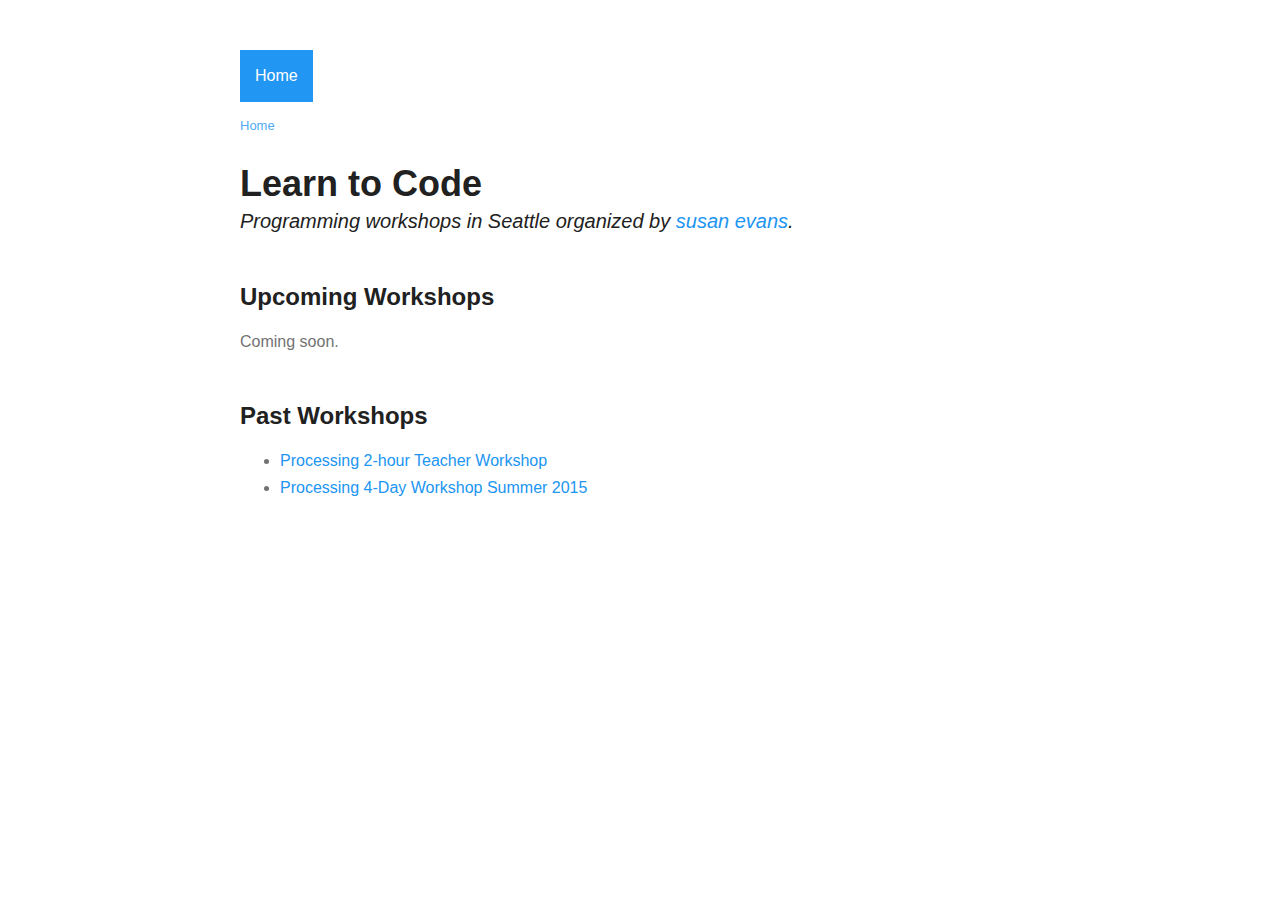
<file: index.html>
<html>
	<head>
		<title>Learn to Code</title>

		<link rel="stylesheet" type="text/css" href="styles.css">
	</head>
	<body>
		<ul class="nav">
			<li><a href="index.html">Home</a></li>
		</ul>
        
    <div class="clear"></div>
        
        <ul class="breadcrumbs">
            <li class="page home"><a class="this" href="../index.html">Home</a></li>
        </ul>

		<div class="clear"></div>
		<h1>Learn to Code</h1>
		<h3>Programming workshops in Seattle organized by <a href="http://susanrevans.com">susan evans</a>.</h3>

		<div class="section">
			<h2>Upcoming Workshops</h2>
			<p>Coming soon.</p>
		</div>

		<div class="section">
			<h2>Past Workshops</h2>
			<ul>
                <li><a href="summer-2016/k12-processing.html">Processing 2-hour Teacher Workshop </a></li>
				<li><a href="summer-2015/summer2015.html">Processing 4-Day Workshop Summer 2015 </a></li>
			</ul>
		</div>
	</body>
</html>
</file>
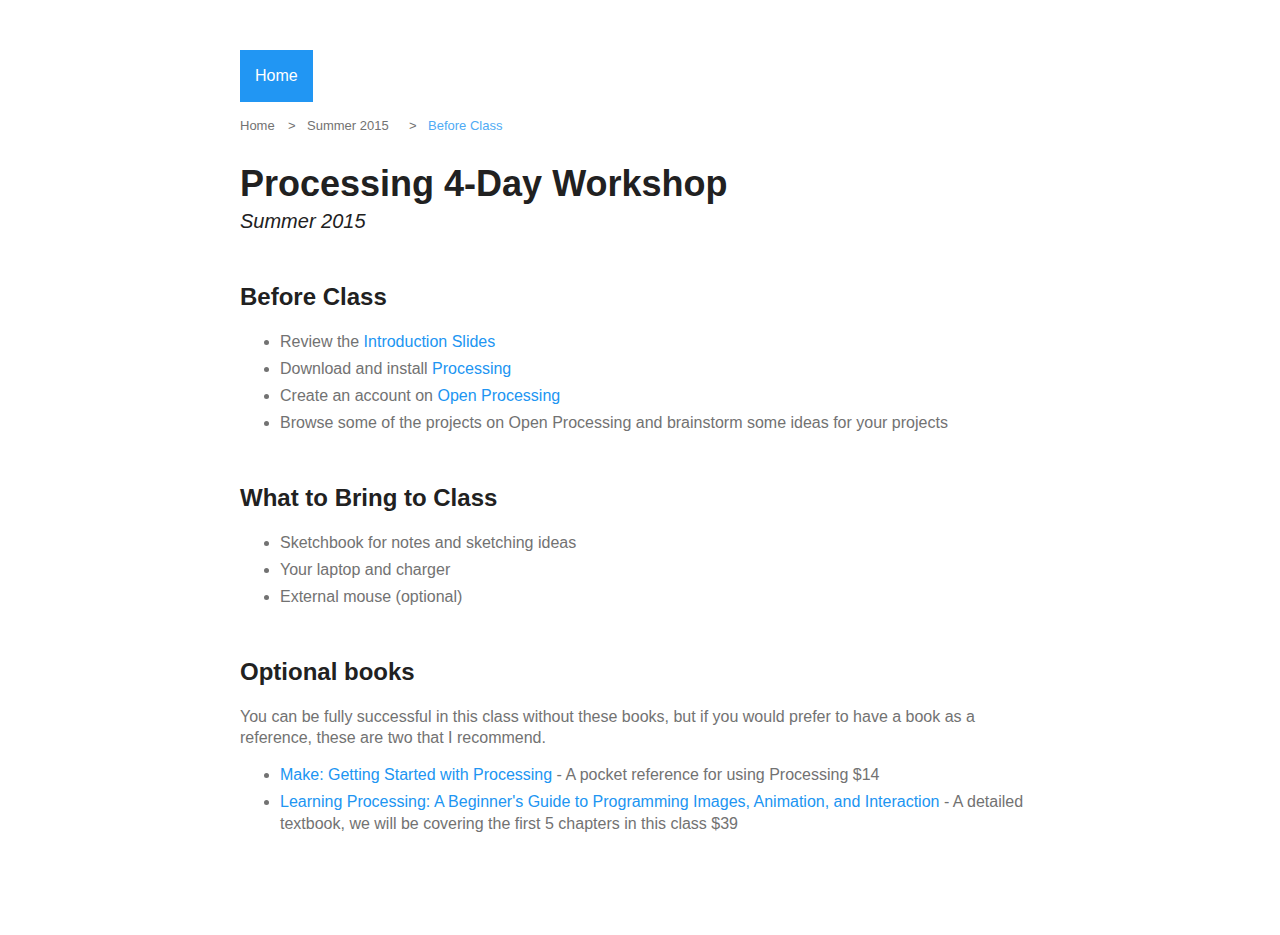
<file: summer-2015/beforeclass.html>
<html>
	<head>
		<title>Learn to Code</title>

		<link rel="stylesheet" type="text/css" href="../styles.css">
	</head>
	<body>
		<ul class="nav">
			<li><a href="../index.html">Home</a></li>
		</ul>
        
        <div class="clear"></div>
        
        <ul class="breadcrumbs">
            <li class="page home"><a href="../index.html">Home</a></li>
            <li class="sep">&#62;</li>
            <li class="page"><a href="summer2015.html">Summer 2015</a></li>
            <li class="sep">&#62;</li>
            <li class="page"><a class="this" href="beforeclass.html">Before Class</a> </li>
        </ul>

		<div class="clear"></div>
		
		<h1><a href="summer2015.html">Processing 4-Day Workshop</a></h1>
		<h3>Summer 2015</h3>

		<div class="section">
			<h2>Before Class</h2>
			<ul>
				<li>Review the <a href="https://docs.google.com/presentation/d/1oW4sUMCUXRWRPEg-k0ZcJhCabMeJEhKwEjIS-SlF8a0/edit?usp=sharing" target="_blank">Introduction Slides</a></li>
				<li>Download and install <a href="https://processing.org/download/?processing" target="_blank">Processing</a></li>
				<li>Create an account on <a href="http://www.openprocessing.org/" target="_blank">Open Processing</a></li>
				<li>Browse some of the projects on Open Processing and brainstorm some ideas for your projects</li>
			</ul>
		</div>

		<div class="section">
			<h2>What to Bring to Class</h2>
			<ul>
				<li>Sketchbook for notes and sketching ideas</li>
				<li>Your laptop and charger</li>
				<li>External mouse (optional)</li>
			</ul>
		</div>

		<div class="section">
			<h2>Optional books</h2>
			<p>You can be fully successful in this class without these books, but if you would prefer to have a book as a reference, these are two that I recommend.</p>
			<ul>
				<li><a href="http://www.amazon.com/gp/product/144937980X" target="_blank">Make: Getting Started with Processing</a> - A pocket reference for using Processing $14</li>
				<li><a href="http://www.amazon.com/gp/product/0123736021" target="_blank">Learning Processing: A Beginner's Guide to Programming Images, Animation, and Interaction</a> - A detailed textbook, we will be covering the first 5 chapters in this class $39</li>
			</ul>
		</div>
	</body>
</html>
</file>
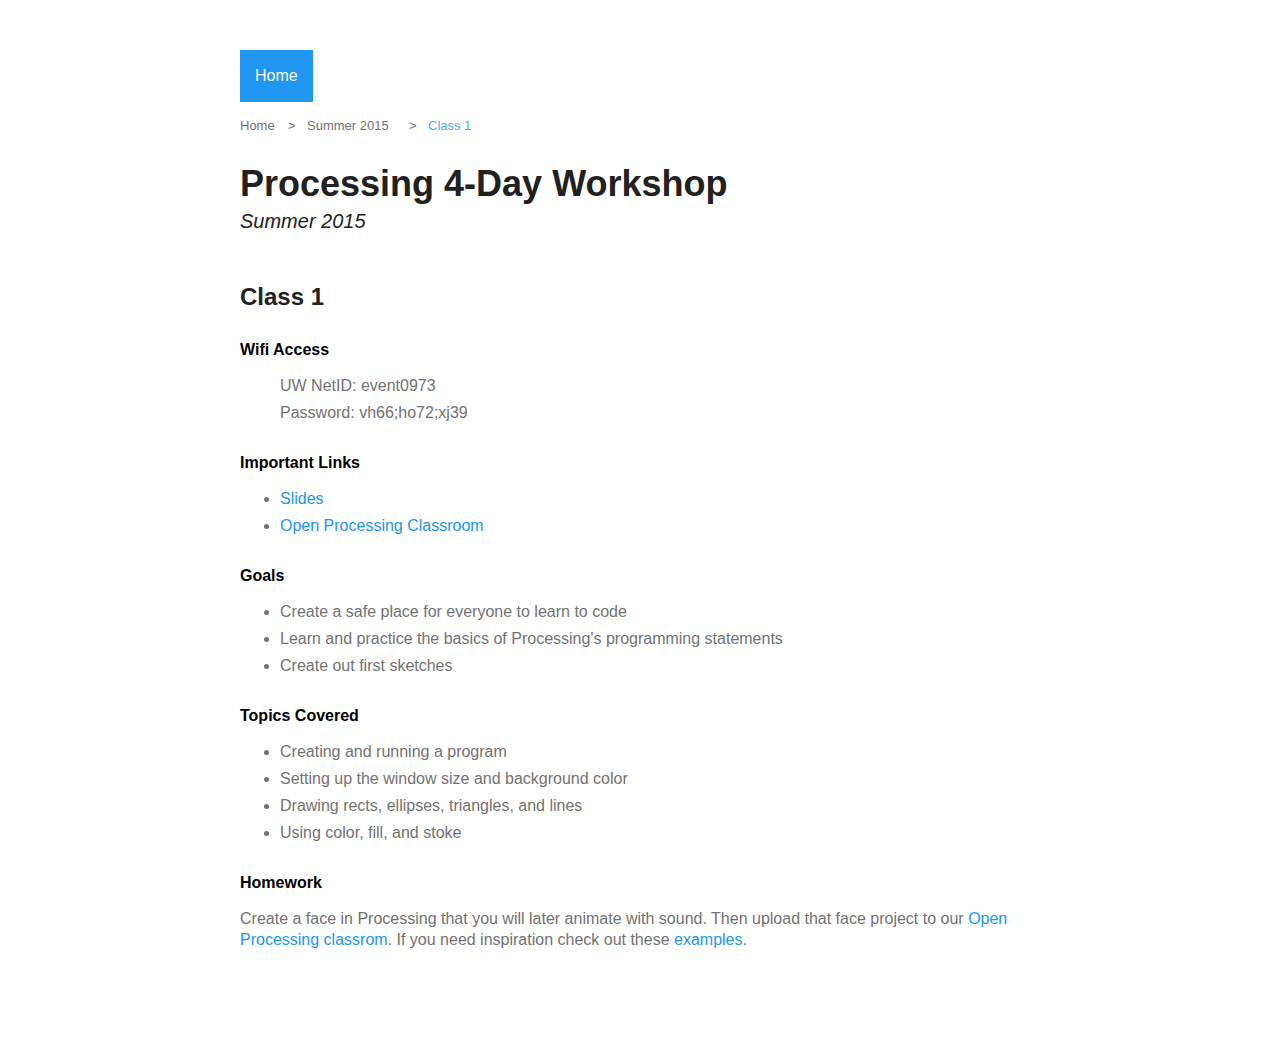
<file: summer-2015/class1.html>
<html>
	<head>
		<title>Learn to Code</title>

		<link rel="stylesheet" type="text/css" href="../styles.css">
	</head>
	<body>
		<ul class="nav">
			<li><a href="../index.html">Home</a></li>
		</ul>

        <div class="clear"></div>
        
        <ul class="breadcrumbs">
            <li class="page home"><a href="../index.html">Home</a></li>
            <li class="sep">&#62;</li>
            <li class="page"><a href="summer2015.html">Summer 2015</a></li>
            <li class="sep">&#62;</li>
            <li class="page"><a class="this" href="class1.html">Class 1</a> </li>
        </ul>
        
		<div class="clear"></div>
		
		<h1><a href="summer2015.html">Processing 4-Day Workshop</a></h1>
		<h3>Summer 2015</h3>
		
		<div class="section">
			<h2>Class 1</h2>
			<h4>Wifi Access</h4>
			<ul class="nobullets">
				<li>UW NetID: event0973</li>
				<li>Password: vh66;ho72;xj39</li>
			</ul>

						<h4>Important Links</h4>
				<ul><li><a href="https://docs.google.com/presentation/d/12YpJKqYTIrEOVFQ0EInJVLjVSx5O-nfmAI-TXUhmb_o/edit?usp=sharing" target="_blank">Slides</a></li>
				<li><a href="http://www.openprocessing.org/classroom/4920" target="_blank">Open Processing Classroom</a></li>
			</ul>

			<h4>Goals</h4>
			<ul>
				<li>Create a safe place for everyone to learn to code</li>
				<li>Learn and practice the basics of Processing's programming statements</li>
				<li>Create out first sketches</li>
			</ul>
			<h4>Topics Covered</h4>
			<ul>
				<li>Creating and running a program</li>
				<li>Setting up the window size and background color</li>
				<li>Drawing rects, ellipses, triangles, and lines</li>
				<li>Using color, fill, and stoke </li>
			</ul>

			<h4>Homework</h4>
			<p>Create a face in Processing that you will later animate with sound. Then upload that face project to our <a href="http://www.openprocessing.org/classroom/4920" target="_blank">Open Processing classrom</a>. If you need inspiration check out these <a href="http://25.media.tumblr.com/tumblr_m3f5n82G6Q1rv59v1o1_500.png" target="_blank">examples</a>.</p>
		</div>
	</body>
</html>
</file>
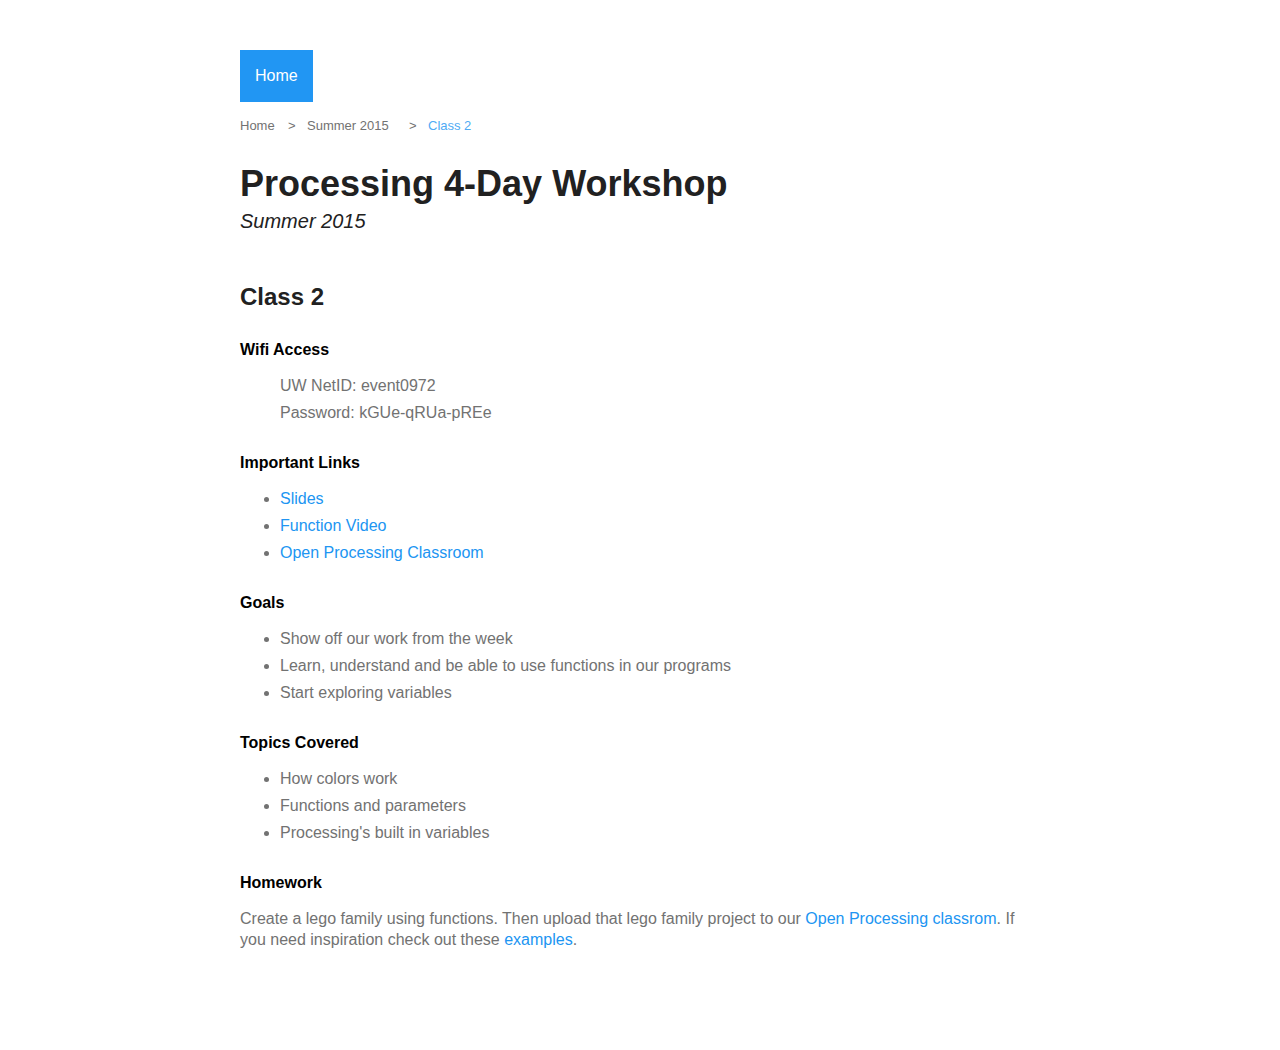
<file: summer-2015/class2.html>
<html>
	<head>
		<title>Learn to Code</title>

		<link rel="stylesheet" type="text/css" href="../styles.css">
	</head>
	<body>
		<ul class="nav">
			<li><a href="../index.html">Home</a></li>
		</ul>
        
        <div class="clear"></div>
        
        <ul class="breadcrumbs">
            <li class="page home"><a href="../index.html">Home</a></li>
            <li class="sep">&#62;</li>
            <li class="page"><a href="summer2015.html">Summer 2015</a></li>
            <li class="sep">&#62;</li>
            <li class="page"><a class="this" href="class2.html">Class 2</a> </li>
        </ul>

		<div class="clear"></div>
		
		<h1><a href="summer2015.html">Processing 4-Day Workshop</a></h1>
		<h3>Summer 2015</h3>
		
		<div class="section">
			<h2>Class 2</h2>
			<h4>Wifi Access</h4>
			<ul class="nobullets">
				<li>UW NetID: event0972</li>
				<li>Password: kGUe-qRUa-pREe</li>
			</ul>

						<h4>Important Links</h4>
				<ul><li><a href="https://docs.google.com/presentation/d/1PT23Q2rKbhX2Rz3sVX0RjU0OUHsC_rVu1RZBhwg0l4E/edit?usp=sharing" target="_blank">Slides</a></li>
				<li><a href="https://youtu.be/Vtip4xzb1U4" target="_blank">Function Video</a></li>
				<li><a href="http://www.openprocessing.org/classroom/4920" target="_blank">Open Processing Classroom</a></li>
			</ul>

			<h4>Goals</h4>
			<ul>
				<li>Show off our work from the week</li>
				<li>Learn, understand and be able to use functions in our programs</li>
				<li>Start exploring variables</li>
			</ul>
			<h4>Topics Covered</h4>
			<ul>
				<li>How colors work</li>
				<li>Functions and parameters</li>
				<li>Processing's built in variables</li>
			</ul>

			<h4>Homework</h4>
			<p>Create a lego family using functions. Then upload that lego family project to our <a href="http://www.openprocessing.org/classroom/4920" target="_blank">Open Processing classrom</a>. If you need inspiration check out these <a href="https://www.prote.in/en/feed/2012/03/imagine-by-lego" target="_blank">examples</a>.</p>
		</div>
	</body>
</html>
</file>
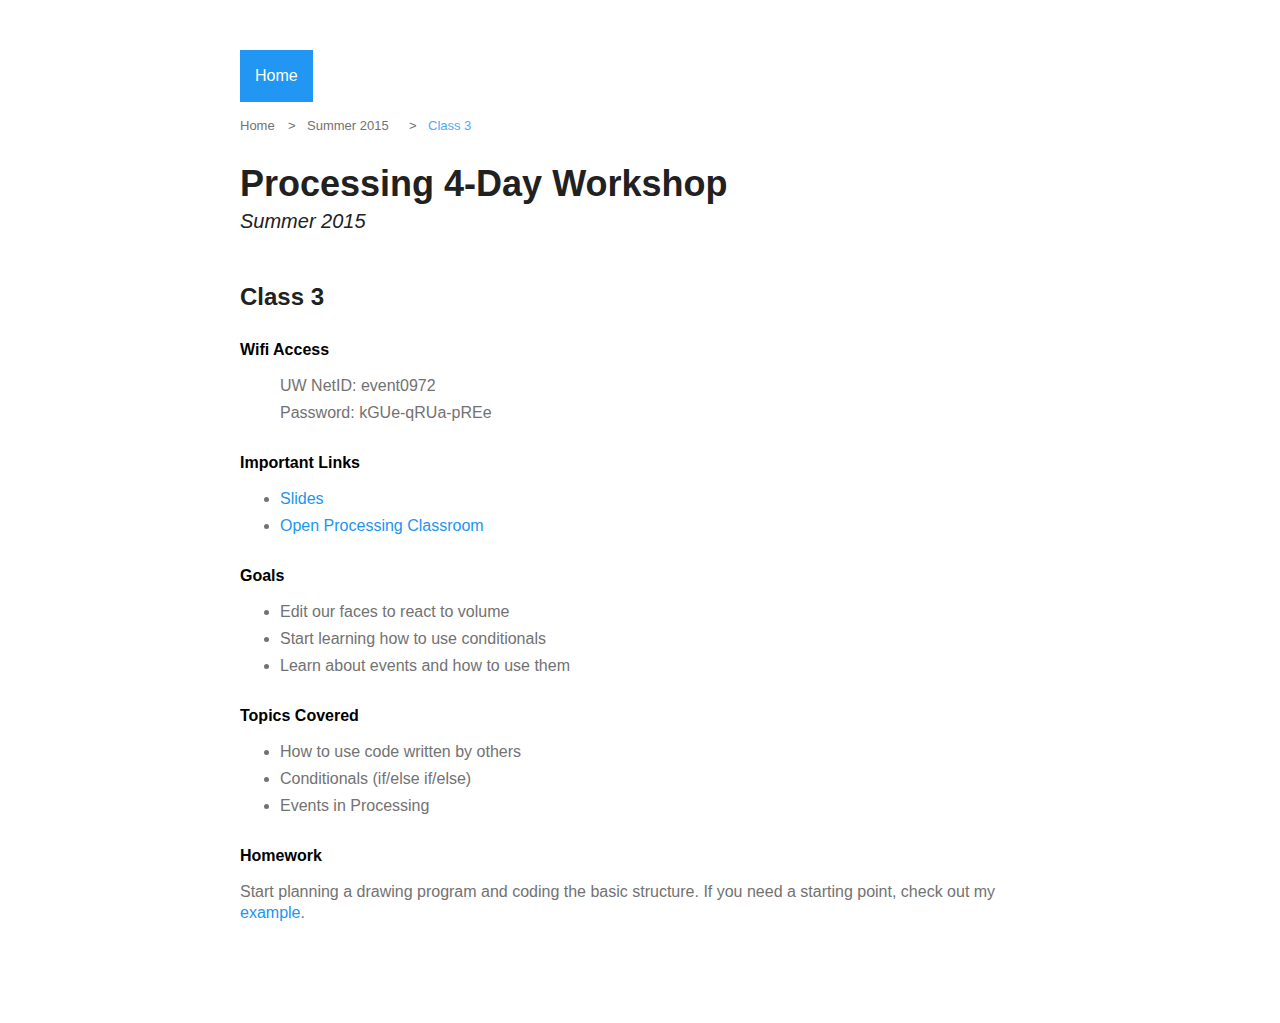
<file: summer-2015/class3.html>
<html>
	<head>
		<title>Learn to Code</title>

		<link rel="stylesheet" type="text/css" href="../styles.css">
	</head>
	<body>
		<ul class="nav">
			<li><a href="../index.html">Home</a></li>
		</ul>
        
        <div class="clear"></div>
        
        <ul class="breadcrumbs">
            <li class="page home"><a href="../index.html">Home</a></li>
            <li class="sep">&#62;</li>
            <li class="page"><a href="summer2015.html">Summer 2015</a></li>
            <li class="sep">&#62;</li>
            <li class="page"><a class="this" href="class3.html">Class 3</a> </li>
        </ul>

		<div class="clear"></div>
		
		<h1><a href="summer2015.html">Processing 4-Day Workshop</a></h1>
		<h3>Summer 2015</h3>
		
		<div class="section">
			<h2>Class 3</h2>
			<h4>Wifi Access</h4>
			<ul class="nobullets">
				<li>UW NetID: event0972</li>
				<li>Password: kGUe-qRUa-pREe</li>
			</ul>

						<h4>Important Links</h4>
				<ul><li><a href="https://docs.google.com/presentation/d/1HlQ47930HIjCvksC_u9AYL0AFyPLFlokJzE25pXhK-o/edit?usp=sharing">Slides</a></li>
				<li><a href="http://www.openprocessing.org/classroom/4920" target="_blank">Open Processing Classroom</a></li>
			</ul>

			<h4>Goals</h4>
			<ul>
				<li>Edit our faces to react to volume</li>
				<li>Start learning how to use conditionals</li>
				<li>Learn about events and how to use them</li>
			</ul>
			<h4>Topics Covered</h4>
			<ul>
				<li>How to use code written by others</li>
				<li>Conditionals (if/else if/else)</li>
				<li>Events in Processing</li>
			</ul>

			<h4>Homework</h4>
			<p>Start planning a drawing program and coding the basic structure. If you need a starting point, check out my <a href="http://www.openprocessing.org/sketch/206788" target="_blank">example</a>.</p>
		</div>
	</body>
</html>
</file>
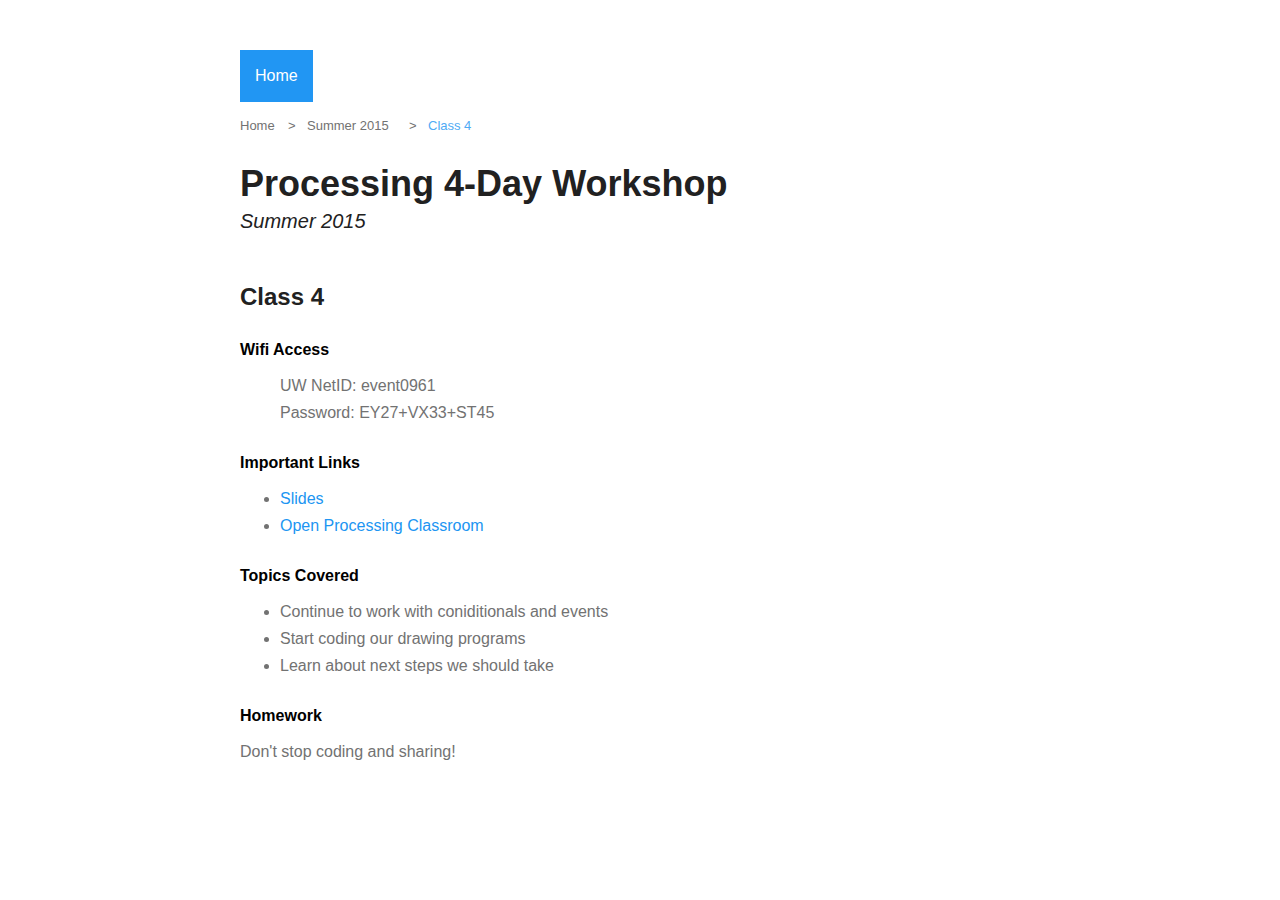
<file: summer-2015/class4.html>
<html>
	<head>
		<title>Learn to Code</title>

		<link rel="stylesheet" type="text/css" href="../styles.css">
	</head>
	<body>
		<ul class="nav">
			<li><a href="../index.html">Home</a></li>
		</ul>
        
        <div class="clear"></div>
        
        <ul class="breadcrumbs">
            <li class="page home"><a href="../index.html">Home</a></li>
            <li class="sep">&#62;</li>
            <li class="page"><a href="summer2015.html">Summer 2015</a></li>
            <li class="sep">&#62;</li>
            <li class="page"><a class="this" href="class4.html">Class 4</a> </li>
        </ul>

		<div class="clear"></div>
		
		<h1><a href="summer2015.html">Processing 4-Day Workshop</a></h1>
		<h3>Summer 2015</h3>
		
		<div class="section">
			<h2>Class 4</h2>
			<h4>Wifi Access</h4>
			<ul class="nobullets">
				<li>UW NetID: event0961 </li>
				<li>Password: EY27+VX33+ST45</li>
			</ul>

						<h4>Important Links</h4>
				<ul><li><a href="https://docs.google.com/presentation/d/1yarIWQ9cJmenPltbN1_nudhj9hAVl8M8B-fpA39ZuEc/edit?usp=sharing" target="_blank">Slides</a></li>
				<li><a href="http://www.openprocessing.org/classroom/4920" target="_blank">Open Processing Classroom</a></li>
			</ul>

			<h4>Topics Covered</h4>
			<ul>
				<li>Continue to work with coniditionals and events</li>
				<li>Start coding our drawing programs</li>
				<li>Learn about next steps we should take</li>
			</ul>

			<h4>Homework</h4>
			<p>Don't stop coding and sharing!</p>
		</div>
	</body>
</html>
</file>
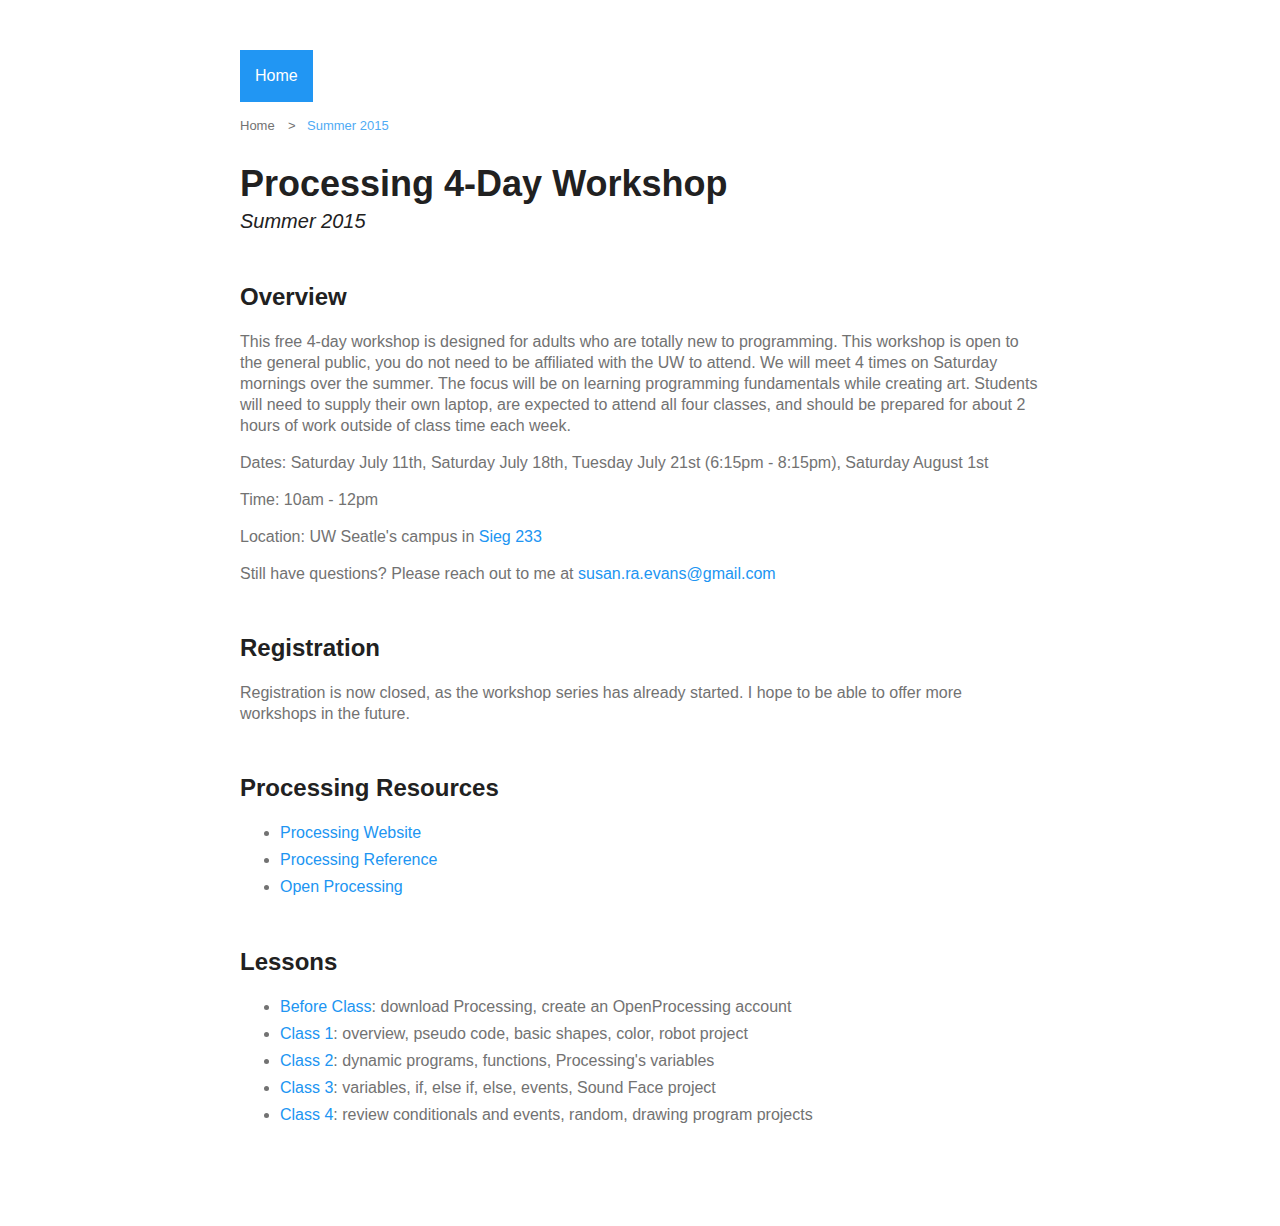
<file: summer-2015/summer2015.html>
<html>
	<head>
		<title>Learn to Code</title>

		<link rel="stylesheet" type="text/css" href="../styles.css">
	</head>
	<body>
		<ul class="nav">
			<li><a href="../index.html">Home</a></li>
		</ul>
        
        <div class="clear"></div>
        
        <ul class="breadcrumbs">
            <li class="page home"><a href="../index.html">Home</a></li>
            <li class="sep">&#62;</li>
            <li class="page"><a class="this" href="summer2015.html">Summer 2015</a></li>
        </ul>

		<div class="clear"></div>
		
		<h1><a href="summer-2015/summer2015.html">Processing 4-Day Workshop</a></h1>
		<h3>Summer 2015</h3>
		
		<div class="section">
			<h2>Overview</h2>
			<p>This free 4-day workshop is designed for adults who are totally new to programming. This workshop is open to the general public, you do not need to be affiliated with the UW to attend. We will meet 4 times on Saturday mornings over the summer. The focus will be on learning programming fundamentals while creating art. Students will need to supply their own laptop, are expected to attend all four classes, and should be prepared for about 2 hours of work outside of class time each week.</p>

			<p>Dates: Saturday July 11th, Saturday July 18th, Tuesday July 21st (6:15pm - 8:15pm), Saturday August 1st</p>
			<p>Time: 10am - 12pm</p>
			<p>Location: UW Seatle's campus in <a href="http://www.washington.edu/maps/#!/sig" target="_blank">Sieg 233</a></p>

			<p>Still have questions? Please reach out to me at <a href="mailto: susan.ra.evans@gmail.com">susan.ra.evans@gmail.com</a></p>
		</div>

		<div class="section">
			<h2>Registration</h2>
			<p>Registration is now closed, as the workshop series has already started. I hope to be able to offer more workshops in the future.</p>
			<!--<p>We will have space to accept 25 students into this workshop. Those interested should register early to guarantee their spot.
			<p><a href="https://docs.google.com/forms/d/1JvXqBORKayByWjxz9QIMn5gGbDcEeI316kVt4BixgZw/viewform?usp=send_form" target="_blank">Registration Form</a></p>-->
		</div>

		<div class="section">
			<h2>Processing Resources</h2>
			<ul>
				<li><a href="http://processing.org" target="_blank">Processing Website</a></li>
				<li><a href="https://processing.org/reference/" target="_blank">Processing Reference</a></li>
				<li><a href="http://www.openprocessing.org/" target="_blank">Open Processing</a></li>
			</ul>
		</div>

		<div class="section">
			<h2>Lessons</h2>
			<ul>
				<li><a href="beforeclass.html">Before Class</a>: download Processing, create an OpenProcessing account</li>
				<li><a href="class1.html">Class 1</a>: overview, pseudo code, basic shapes, color, robot project</li>
				<li><a href="class2.html">Class 2</a>: dynamic programs, functions, Processing's variables</li>
				<li><a href="class3.html">Class 3</a>: variables, if, else if, else, events, Sound Face project</li>
				<li><a href="class4.html">Class 4</a>: review conditionals and events, random, drawing program projects</li>
			</ul>
		</div>
	</body>
</html>
</file>
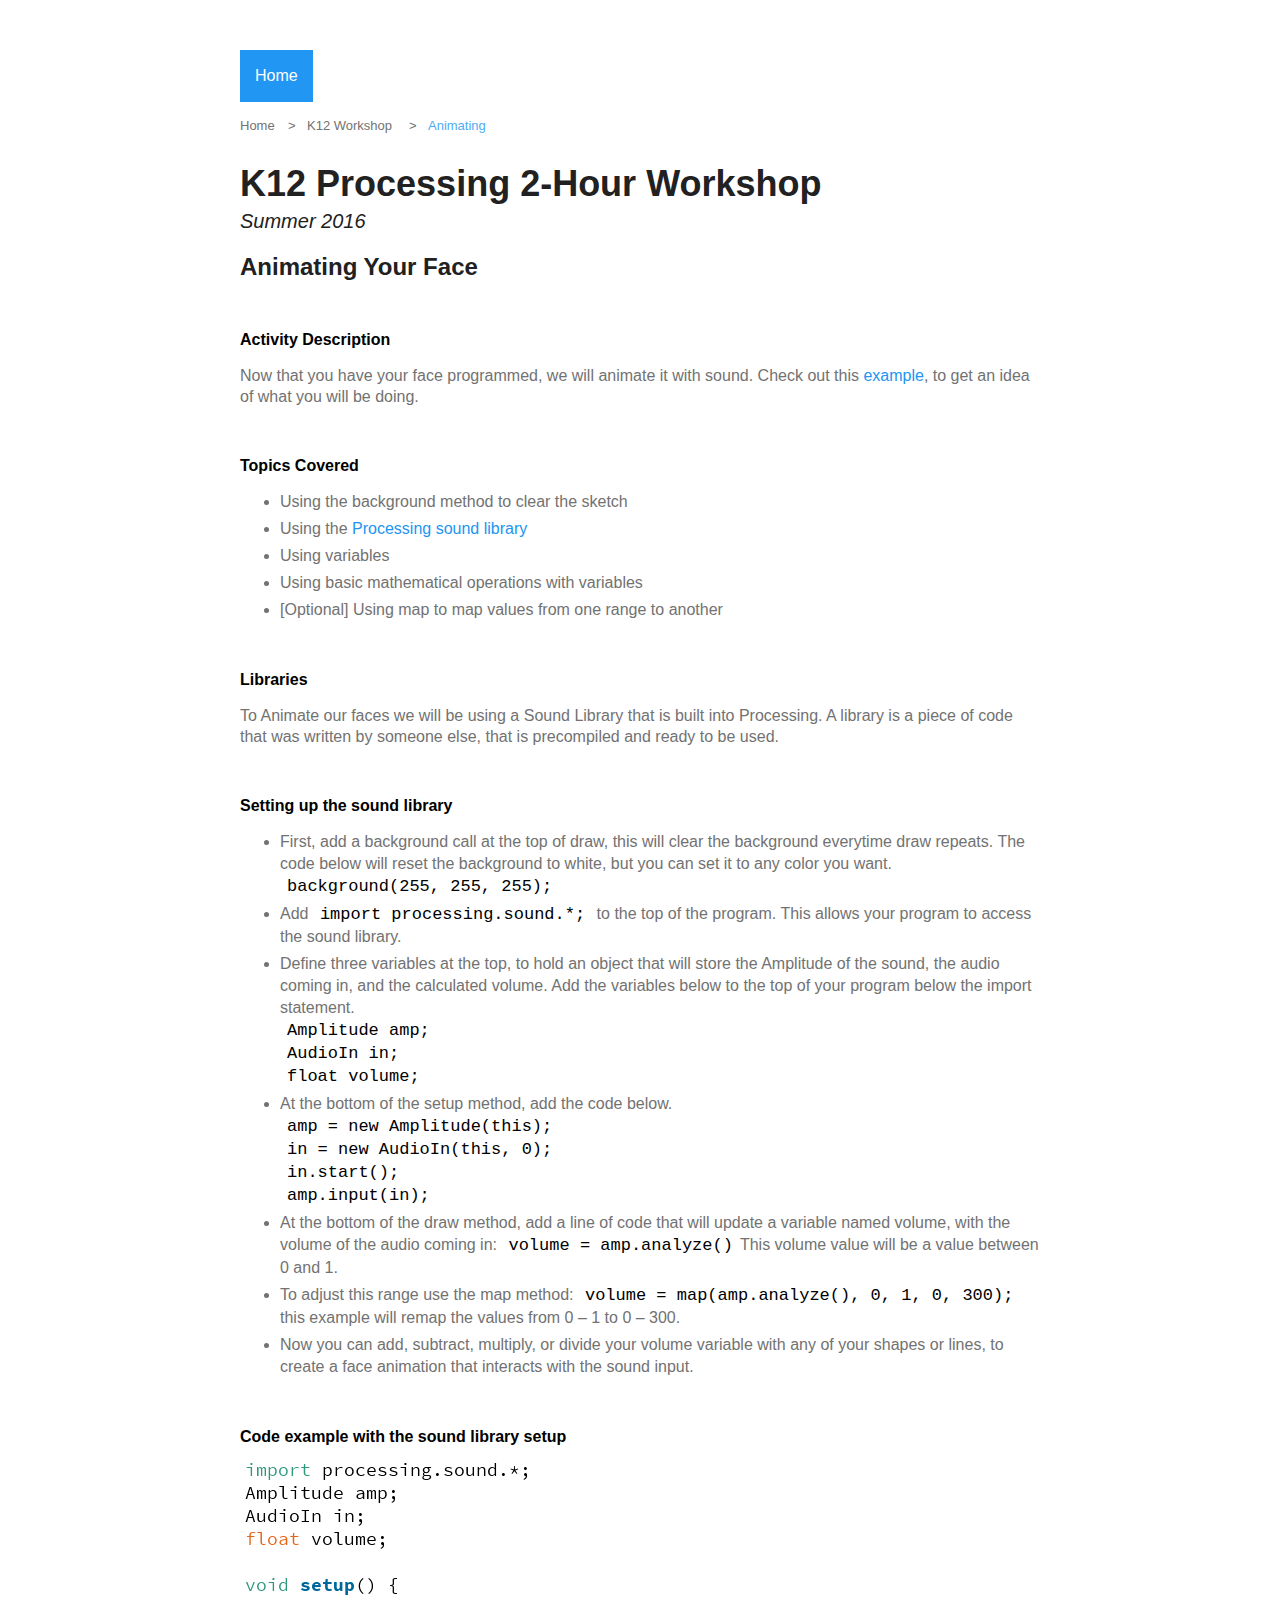
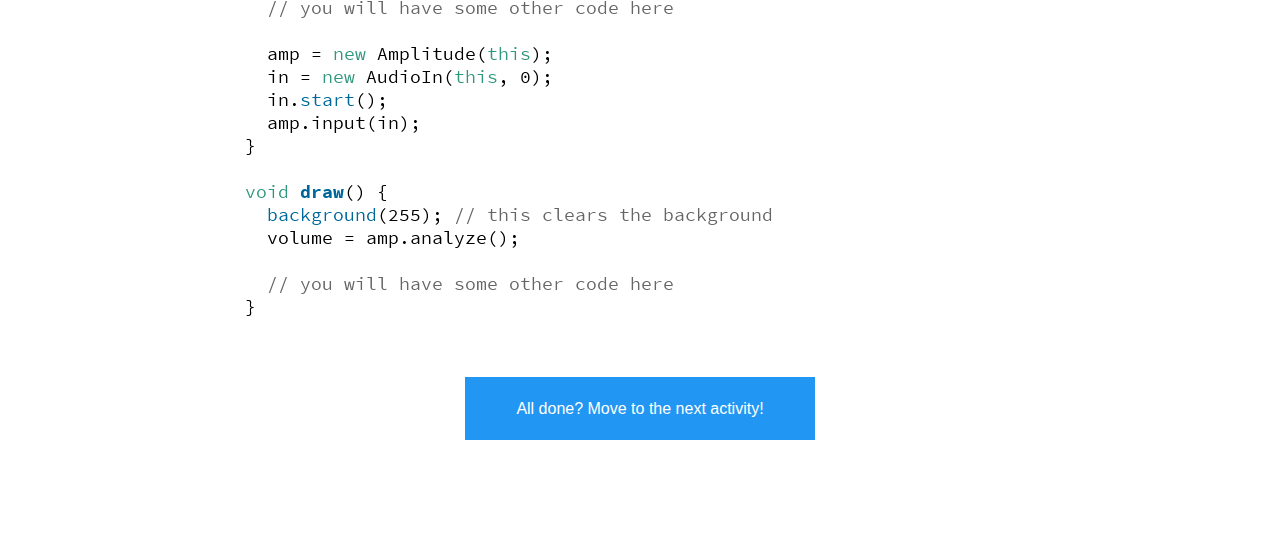
<file: summer-2016/animating.html>
<html>
	<head>
		<title>Learn to Code</title>

		<link rel="stylesheet" type="text/css" href="../styles.css">
	</head>
	<body>
		<ul class="nav">
			<li><a href="../index.html">Home</a></li>
		</ul>

        <div class="clear"></div>
        
        <ul class="breadcrumbs">
            <li class="page home"><a href="../index.html">Home</a></li>
            <li class="sep">&#62;</li>
            <li class="page"><a href="k12-processing.html">K12 Workshop</a></li>
            <li class="sep">&#62;</li>
            <li class="page"><a class="this" href="animating.html">Animating</a> </li>
        </ul>
        
		<div class="clear"></div>
		
		<h1><a href="summer2016.html">K12 Processing 2-Hour Workshop</a></h1>
		<h3>Summer 2016</h3>
		
        <h2>Animating Your Face</h2>
        
        <div class="section">
            <h4>Activity Description</h4>
            <p>Now that you have your face programmed, we will animate it with sound. Check out this <a href="https://vimeo.com/22245914">example</a>, to get an idea of what you will be doing.</p>
        </div>
        
        <div class="section">
            <h4>Topics Covered</h4>
            <ul>
                <li>Using the background method to clear the sketch</li>
                <li>Using the <a href="https://processing.org/reference/libraries/sound/index.html">Processing sound library</a></li>
                <li>Using variables</li>
                <li>Using basic mathematical operations with variables</li>
                <li>[Optional] Using map to map values from one range to another</li>
            </ul>
        </div>
        <div class="section">
            <h4>Libraries</h4>
            <p>To Animate our faces we will be using a Sound Library that is built into Processing. A library is a piece of code that was written by someone else, that is precompiled and ready to be used.</p>
        </div>
        
        <div class="section">
            <h4>Setting up the sound library</h4>
            <ul>
                <li>First, add a background call at the top of draw, this will clear the background everytime draw repeats. The code below will reset the background to white, but you can set it to any color you want. <br/><pre>background(255, 255, 255);</pre></li>
                <li>Add <pre>import processing.sound.*;</pre> to the top of the program. This allows your program to access the sound library.</li>
                <li>Define three variables at the top, to hold an object that will store the Amplitude of the sound, the audio coming in, and the calculated volume. Add the variables below to the top of your program below the import statement.<br/><pre>Amplitude amp;</pre><br/><pre>AudioIn in;</pre><br/><pre>float volume;</pre></li>
                <li>At the bottom of the setup method, add the code below.<br/><pre>amp = new Amplitude(this);</pre><br/><pre>in = new AudioIn(this, 0);</pre><br/><pre>in.start();</pre><br/><pre>amp.input(in);</pre></li>
                <li>At the bottom of the draw method, add a line of code that will update a variable named volume, with the volume of the audio coming in: <pre>volume = amp.analyze()</pre>This volume value will be a value between 0 and 1.</li>
                <li>To adjust this range use the map method: <pre>volume = map(amp.analyze(), 0, 1, 0, 300);</pre> this example will remap the values from 0 &ndash; 1 to 0 &ndash; 300.</li>
                <li>Now you can add, subtract, multiply, or divide your volume variable with any of your shapes or lines, to create a face animation that interacts with the sound input.</li>
            </ul>
        </div>
        
        <div class="section">
            <h4>Code example with the sound library setup</h4>
            <img src="imgs/animating_code.png" />
        </div>
        
        <div class="section">
            <a href="moving-eyes.html"><div class="button">
                <p>All done? Move to the next activity!</p>
            </div></a>
        </div>
	</body>
</html>
</file>
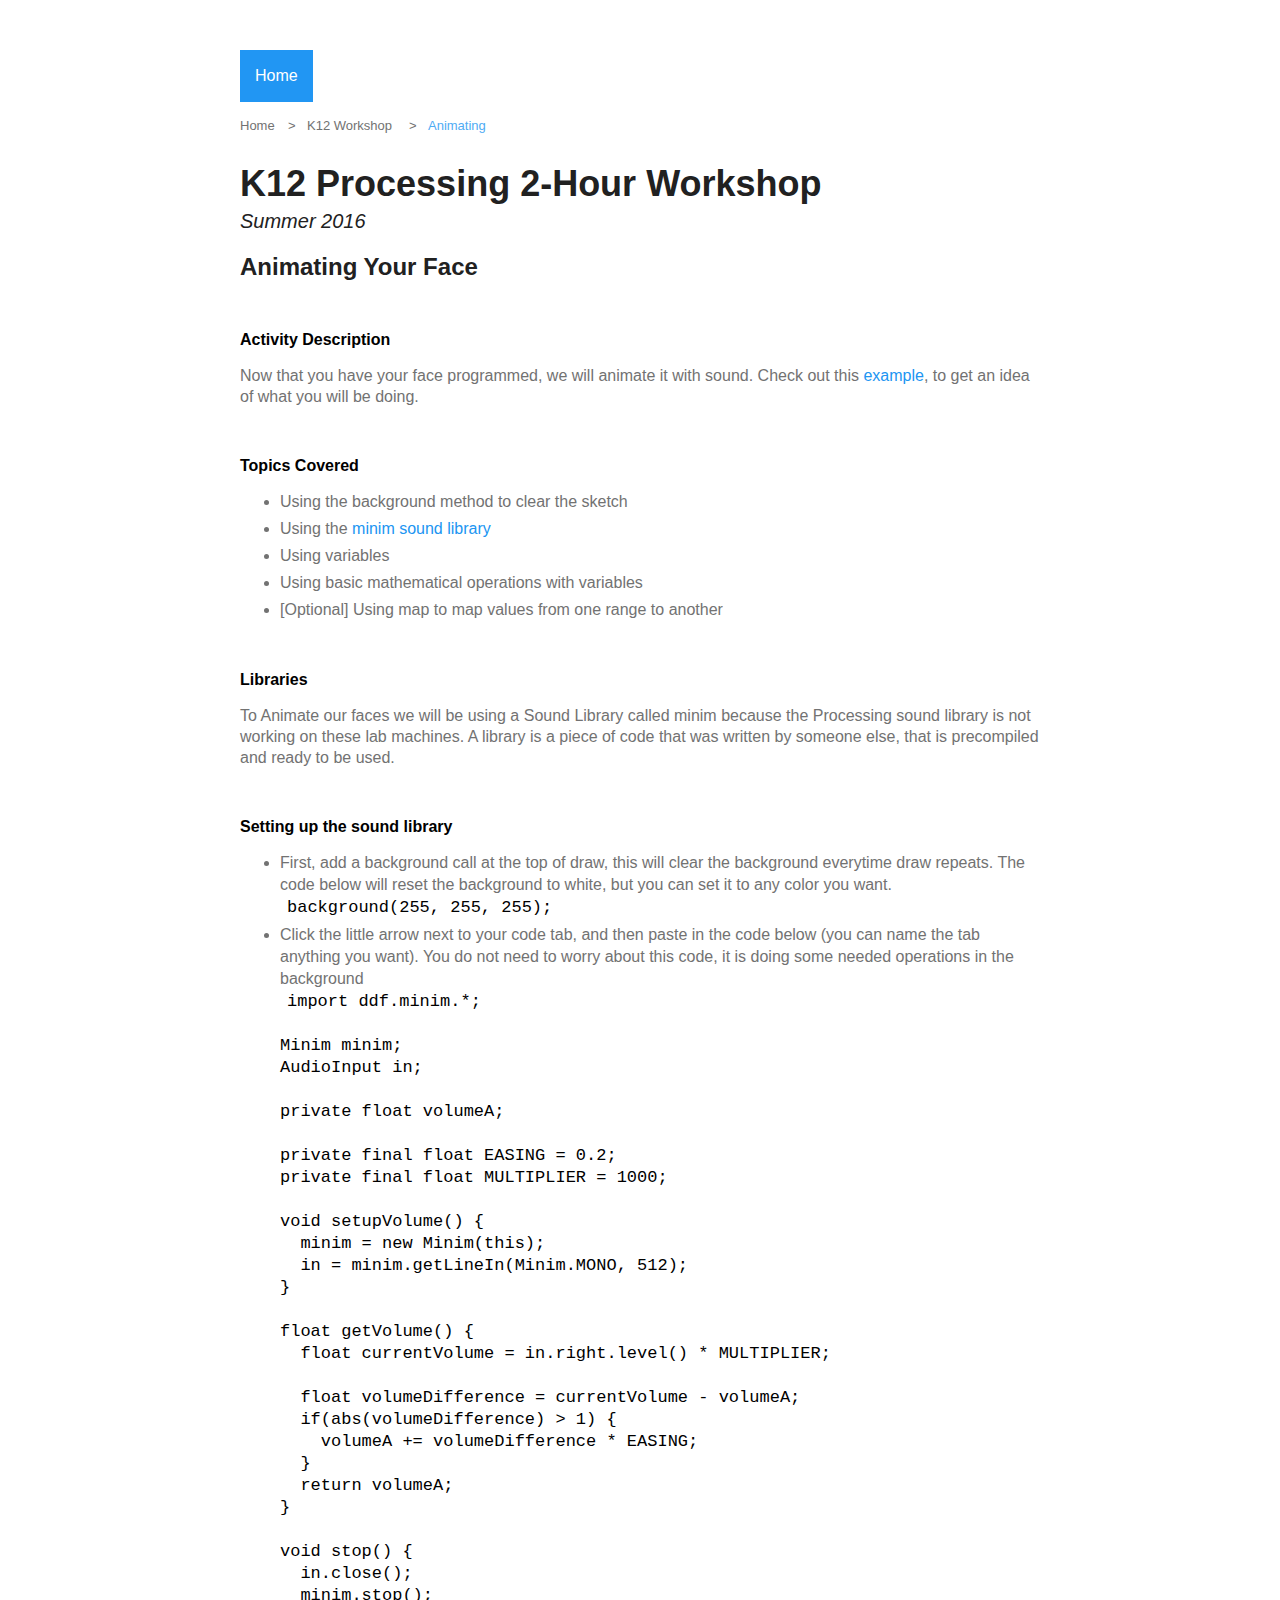
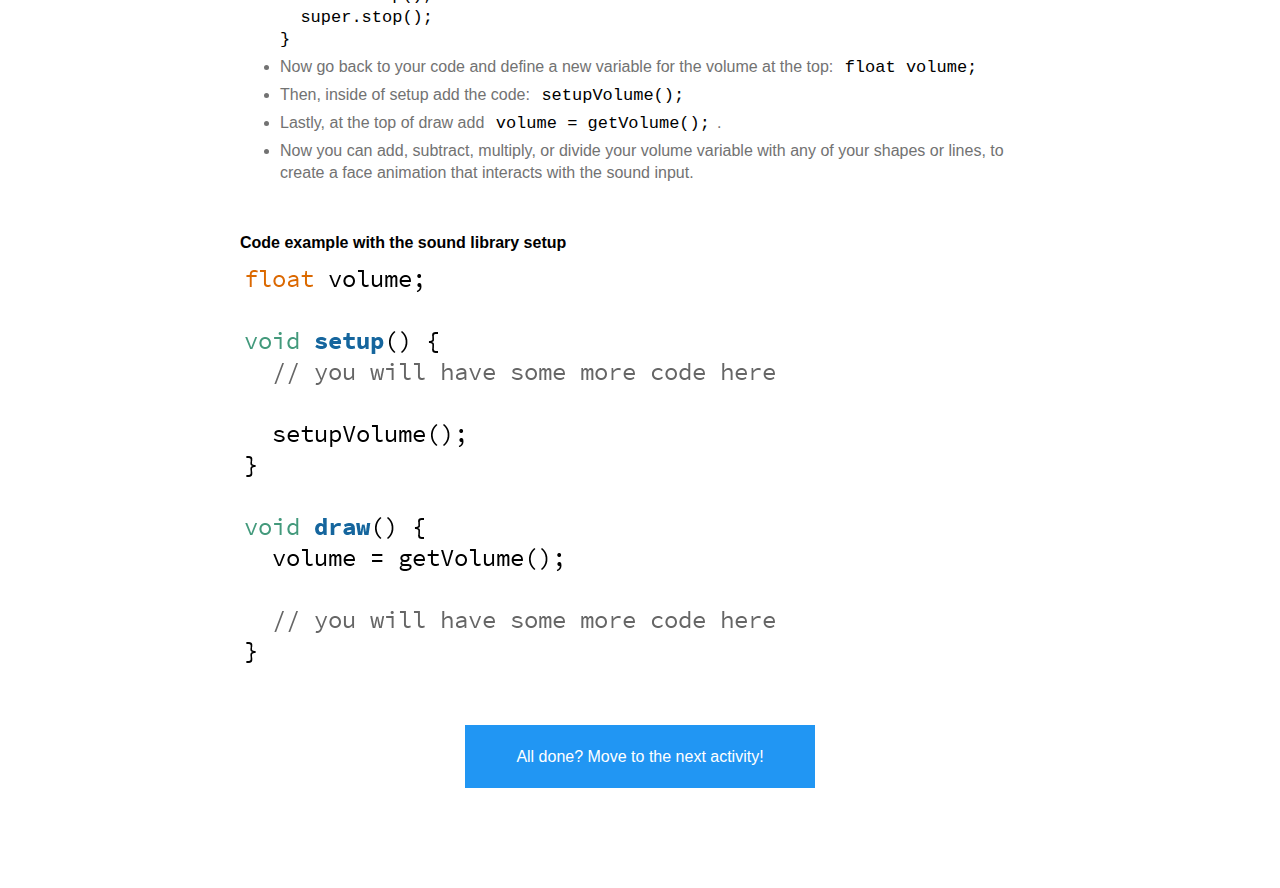
<file: summer-2016/animatingv2.html>
<html>
	<head>
		<title>Learn to Code</title>

		<link rel="stylesheet" type="text/css" href="../styles.css">
	</head>
	<body>
		<ul class="nav">
			<li><a href="../index.html">Home</a></li>
		</ul>

        <div class="clear"></div>
        
        <ul class="breadcrumbs">
            <li class="page home"><a href="../index.html">Home</a></li>
            <li class="sep">&#62;</li>
            <li class="page"><a href="k12-processing.html">K12 Workshop</a></li>
            <li class="sep">&#62;</li>
            <li class="page"><a class="this" href="animating.html">Animating</a> </li>
        </ul>
        
		<div class="clear"></div>
		
		<h1><a href="summer2016.html">K12 Processing 2-Hour Workshop</a></h1>
		<h3>Summer 2016</h3>
		
        <h2>Animating Your Face</h2>
        
        <div class="section">
            <h4>Activity Description</h4>
            <p>Now that you have your face programmed, we will animate it with sound. Check out this <a href="https://vimeo.com/22245914">example</a>, to get an idea of what you will be doing.</p>
        </div>
        
        <div class="section">
            <h4>Topics Covered</h4>
            <ul>
                <li>Using the background method to clear the sketch</li>
                <li>Using the <a href="http://code.compartmental.net/tools/minim/quickstart/">minim sound library</a></li>
                <li>Using variables</li>
                <li>Using basic mathematical operations with variables</li>
                <li>[Optional] Using map to map values from one range to another</li>
            </ul>
        </div>
        <div class="section">
            <h4>Libraries</h4>
            <p>To Animate our faces we will be using a Sound Library called minim because the Processing sound library is not working on these lab machines. A library is a piece of code that was written by someone else, that is precompiled and ready to be used.</p>
        </div>
        
        <div class="section">
            <h4>Setting up the sound library</h4>
            <ul>
                <li>First, add a background call at the top of draw, this will clear the background everytime draw repeats. The code below will reset the background to white, but you can set it to any color you want. <br/><pre>background(255, 255, 255);</pre></li>
                <li>Click the little arrow next to your code tab, and then paste in the code below (you can name the tab anything you want). You do not need to worry about this code, it is doing some needed operations in the background<br/><pre>
import ddf.minim.*;

Minim minim;
AudioInput in;

private float volumeA;

private final float EASING = 0.2;
private final float MULTIPLIER = 1000;

void setupVolume() {
  minim = new Minim(this);
  in = minim.getLineIn(Minim.MONO, 512);
}

float getVolume() {
  float currentVolume = in.right.level() * MULTIPLIER;

  float volumeDifference = currentVolume - volumeA;
  if(abs(volumeDifference) > 1) {
    volumeA += volumeDifference * EASING;
  } 
  return volumeA;
}

void stop() {
  in.close();
  minim.stop();
  super.stop();
}</pre></li>
                <li>Now go back to your code and define a new variable for the volume at the top: <pre>float volume;</pre></li>
                <li>Then, inside of setup add the code: <pre>setupVolume();</pre></li>
                <li>Lastly, at the top of draw add <pre>volume = getVolume();</pre>.</li>
                <li>Now you can add, subtract, multiply, or divide your volume variable with any of your shapes or lines, to create a face animation that interacts with the sound input.</li>
            </ul>
        </div>
        
        <div class="section">
            <h4>Code example with the sound library setup</h4>
            <img src="imgs/animating_code_v2.png" />
        </div>
        
        <div class="section">
            <a href="moving-eyes.html"><div class="button">
                <p>All done? Move to the next activity!</p>
            </div></a>
        </div>
	</body>
</html>
</file>
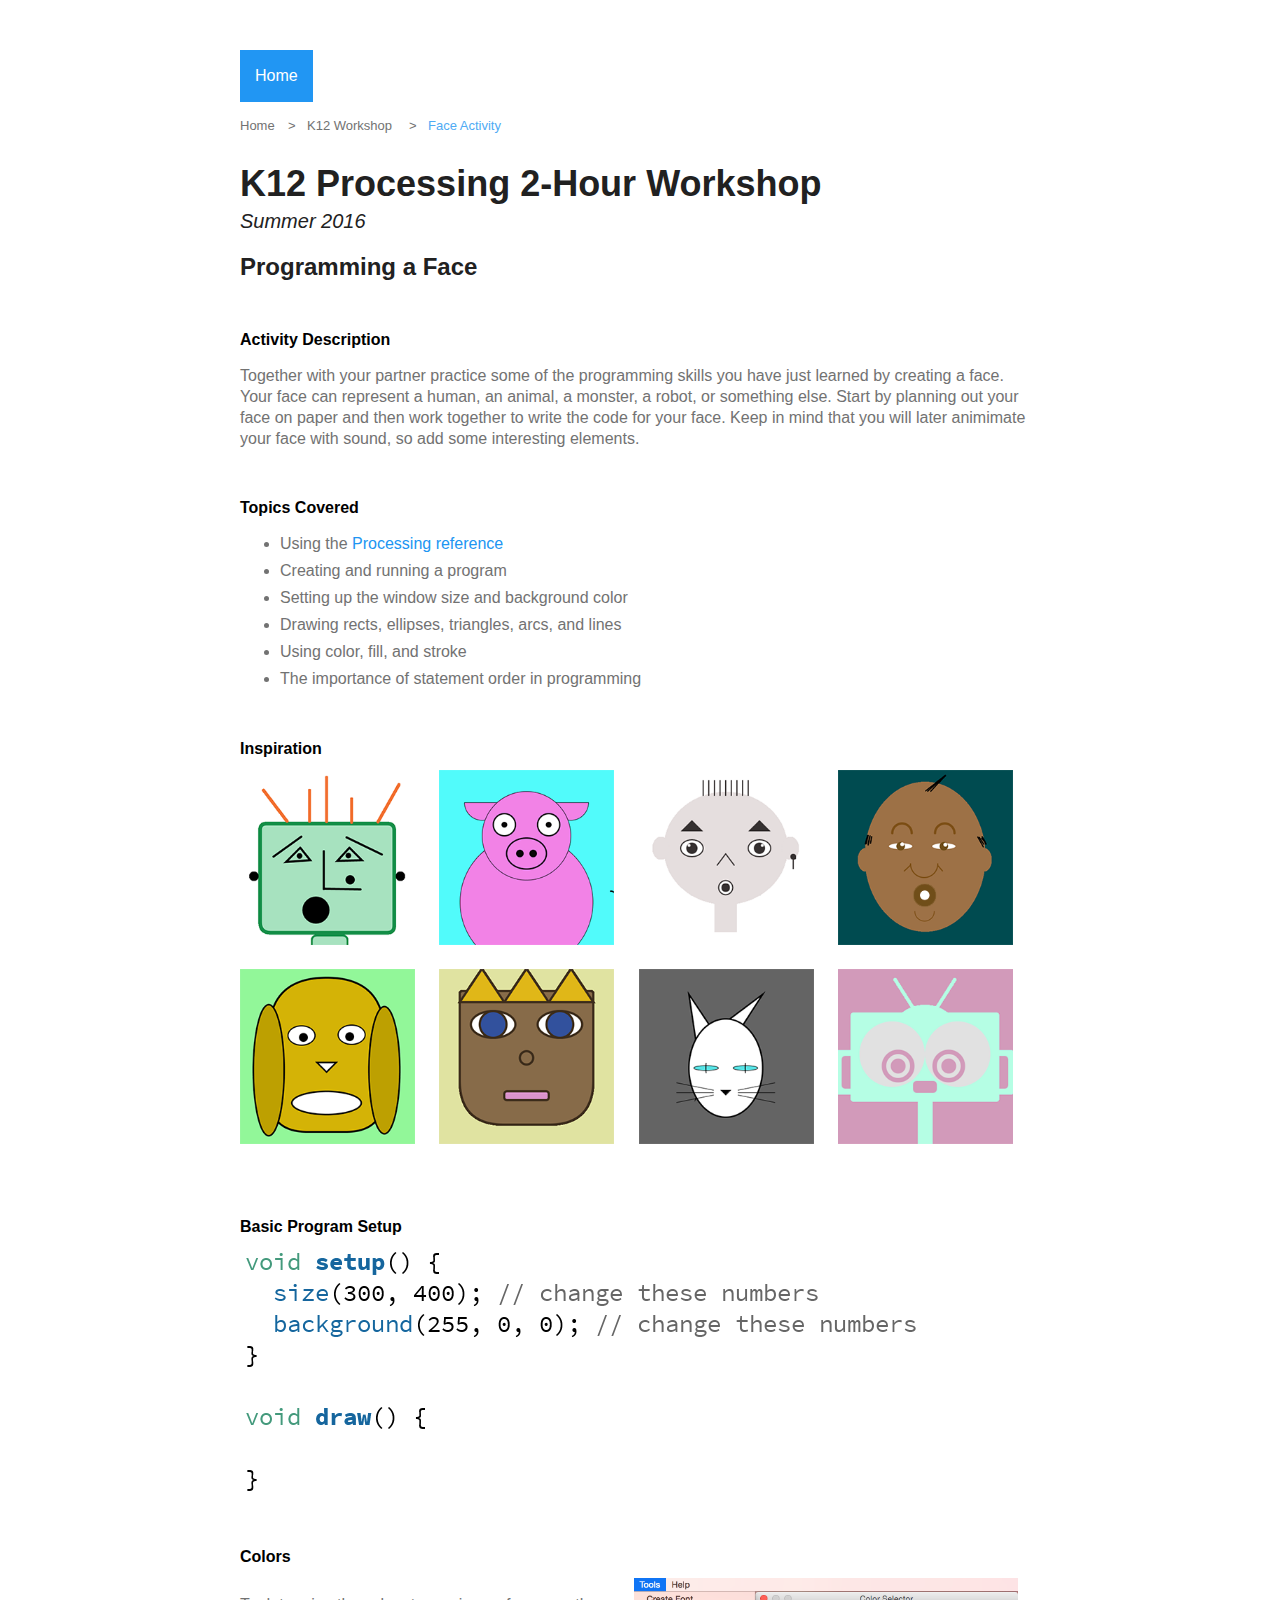
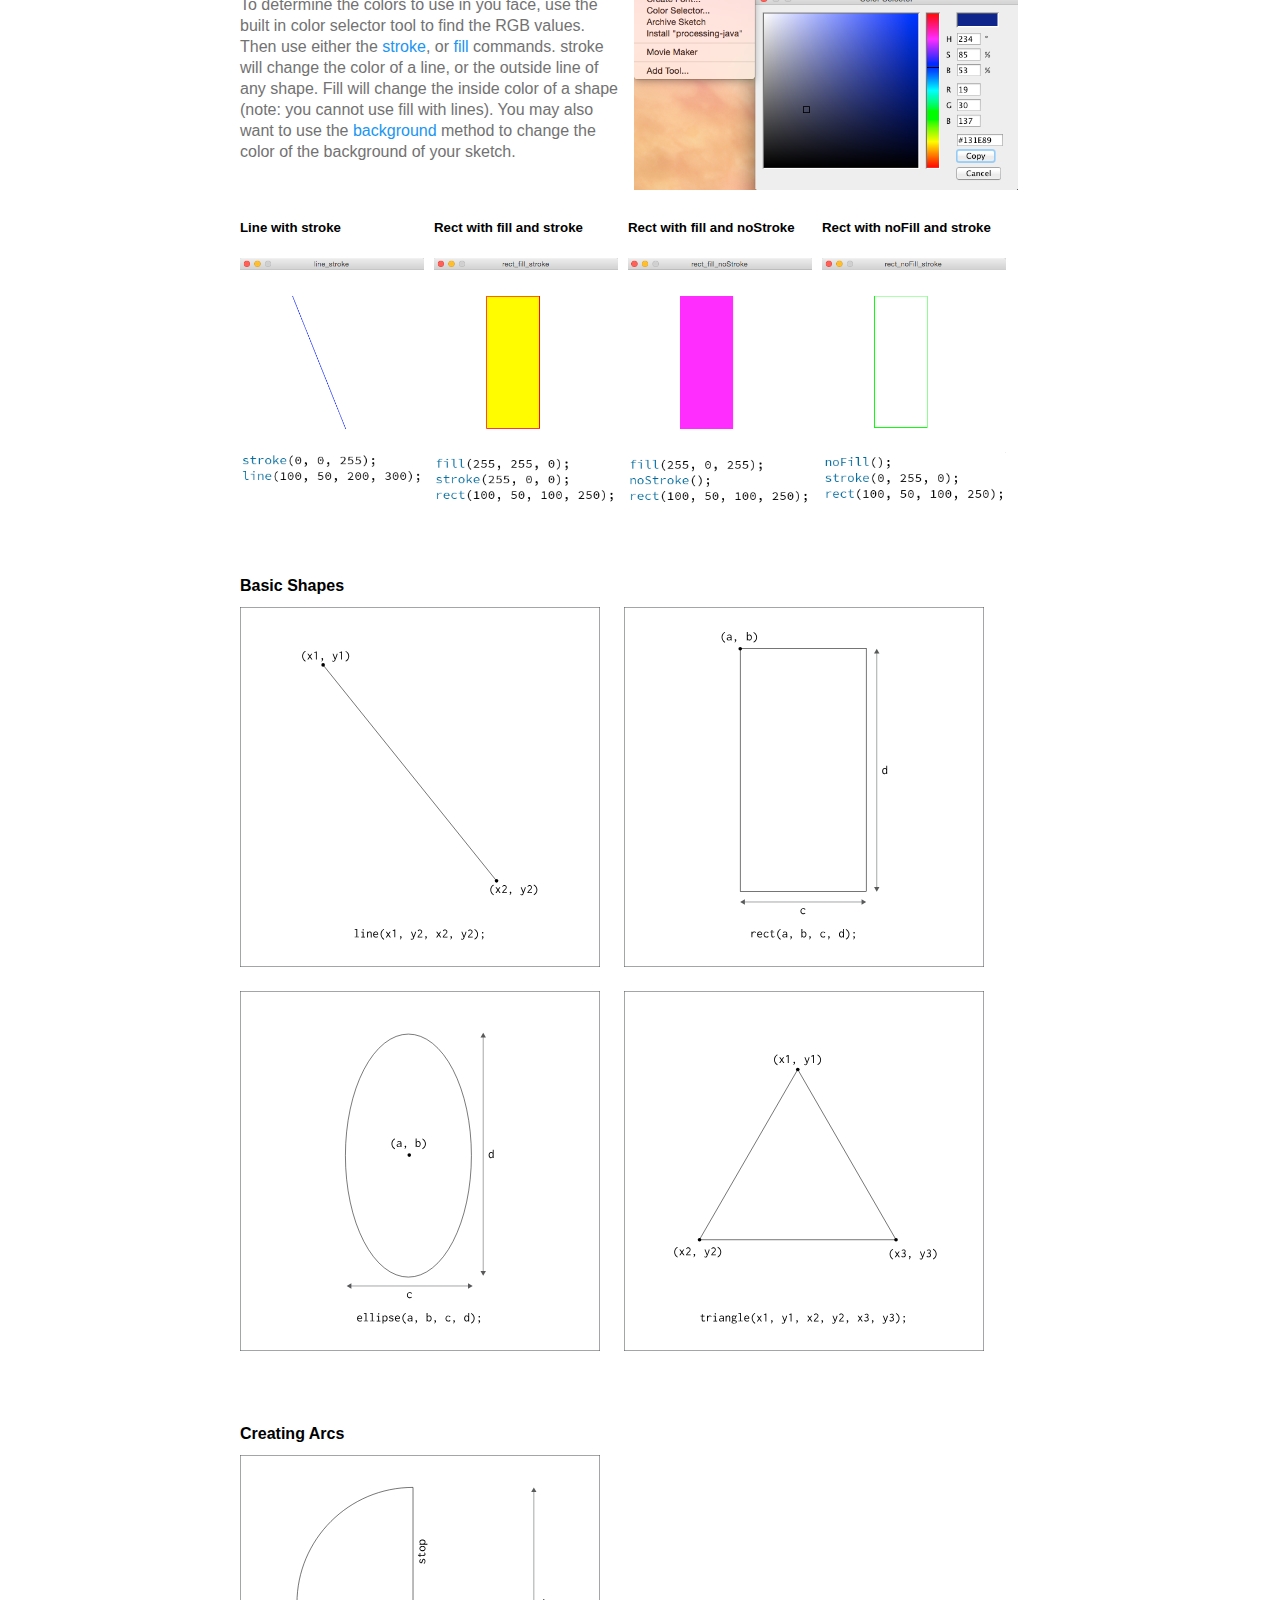
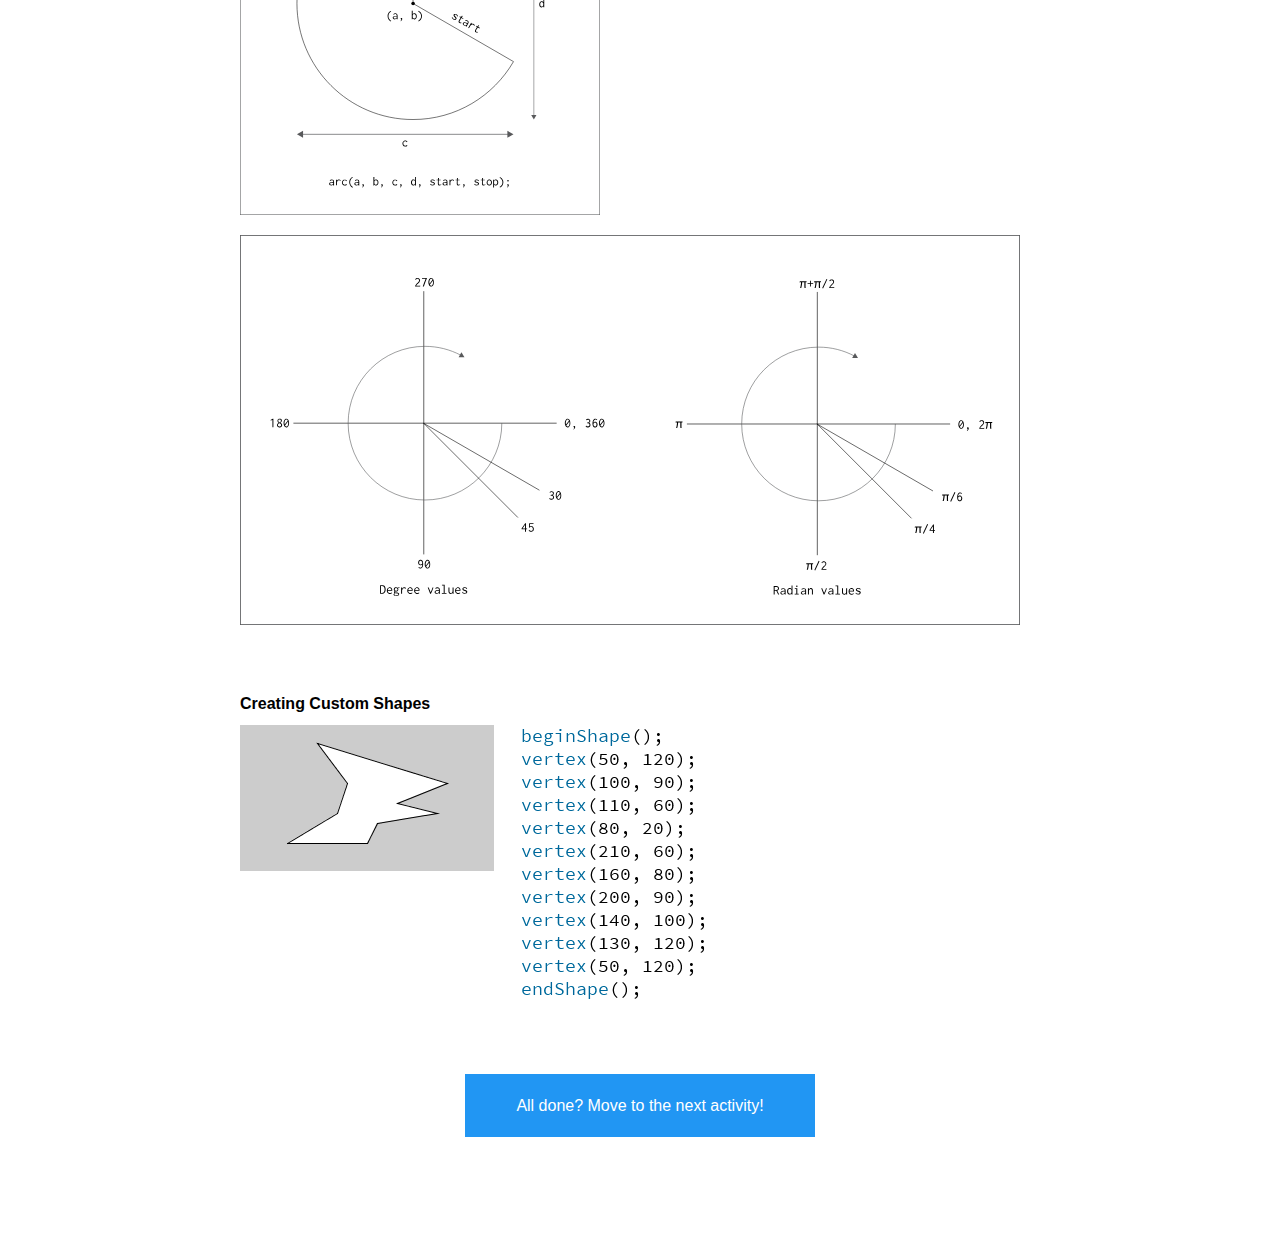
<file: summer-2016/face-activity.html>
<html>
	<head>
		<title>Learn to Code</title>

		<link rel="stylesheet" type="text/css" href="../styles.css">
	</head>
	<body>
		<ul class="nav">
			<li><a href="../index.html">Home</a></li>
		</ul>

        <div class="clear"></div>
        
        <ul class="breadcrumbs">
            <li class="page home"><a href="../index.html">Home</a></li>
            <li class="sep">&#62;</li>
            <li class="page"><a href="k12-processing.html">K12 Workshop</a></li>
            <li class="sep">&#62;</li>
            <li class="page"><a class="this" href="face-activity.html">Face Activity</a> </li>
        </ul>
        
		<div class="clear"></div>
		
		<h1><a href="summer2016.html">K12 Processing 2-Hour Workshop</a></h1>
		<h3>Summer 2016</h3>
		
		<h2>Programming a Face</h2>
        
        <div class="section">
            <h4>Activity Description</h4>
            <p>Together with your partner practice some of the programming skills you have just learned by creating a face. Your face can represent a human, an animal, a monster, a robot, or something else. Start by planning out your face on paper and then work together to write the code for your face. Keep in mind that you will later animimate your face with sound, so add some interesting elements.</p>
        </div>
        
        <div class="section">
            <h4>Topics Covered</h4>
			<ul>
                <li>Using the <a href="https://processing.org/reference/">Processing reference</a></li>
				<li>Creating and running a program</li>
				<li>Setting up the window size and background color</li>
				<li>Drawing rects, ellipses, triangles, arcs, and lines</li>
				<li>Using color, fill, and stroke </li>
                <li>The importance of statement order in programming</li>
			</ul>
        </div>
        
        <div class="section">
            <h4>Inspiration</h4>
            <div class="face-examples">
                <img src="imgs/faces/green.png" />
                <img src="imgs/faces/pig.png" />
                <img src="imgs/faces/punk.png" />
                <img src="imgs/faces/man.png" />
                <img src="imgs/faces/dog2.png" />
                <img src="imgs/faces/king.png" />
                <img src="imgs/faces/cat.png" />
                <img class="last" src="imgs/faces/robot.png" />
            </div>
        </div>
        
        <div class="section">
            <h4>Basic Program Setup</h4>
            <img src="imgs/basic_setup_code.png" />
        </div>
        
        <div class="section">
            <h4>Colors</h4>
            <div class="colors">
                <p class="half">To determine the colors to use in you face, use the built in color selector tool to find the RGB values. Then use either the <a href="https://processing.org/reference/stroke_.html" target="_blank">stroke</a>, or <a href="https://processing.org/reference/fill_.html" target="_blank">fill</a> commands. stroke will change the color of a line, or the outside line of any shape. Fill will change the inside color of a shape (note: you cannot use fill with lines). You may also want to use the <a href="https://processing.org/reference/background_.html" target="_blank">background</a> method to change the color of the background of your sketch.</p>
                <img class="half last" src="imgs/colors/mac_color-selector.png" />
            </div>
            
            <div class="color_examples">
                <div class="quarter">
                    <h5>Line with stroke</h5>
                    <img src="imgs/colors/line_stroke.png" />
                    <img src="imgs/colors/line_stroke_code.png" />
                </div>
                
                <div class="quarter">
                    <h5>Rect with fill and stroke</h5>
                    <img src="imgs/colors/rect_fill_stroke.png" />
                    <img src="imgs/colors/rect_fill_stroke_code.png" />
                </div>
                
                <div class="quarter">
                    <h5>Rect with fill and noStroke</h5>
                    <img src="imgs/colors/rect_fill_noStroke.png" />
                    <img src="imgs/colors/rect_fill_noStroke_code.png" />
                </div>
                
                <div class="quarter">
                    <h5>Rect with noFill and stroke</h5>
                    <img src="imgs/colors/rect_noFill_stroke.png" />
                    <img src="imgs/colors/rect_noFill_stroke_code.png" />
                </div>
            </div>
        </div>   

        <div class="clear"></div>
        <div class="section">  
            <h4>Basic Shapes</h4>
            <div class="shapes">
                <a href="https://processing.org/reference/line_.html"><img src="imgs/shapes/line.svg" /></a>
                <a href="https://processing.org/reference/rect_.html"><img src="imgs/shapes/rect.svg" /></a>
                <a href="https://processing.org/reference/ellipse_.html"><img src="imgs/shapes/ellipse.svg" /></a>
                <a href="https://processing.org/reference/triangle_.html"><img class="last" src="imgs/shapes/triangle.svg" /></a>
            </div>
        </div>
        
        <div class="section">
            <h4>Creating Arcs</h4>
            <div class="arcs">
                <a href="https://processing.org/reference/arc_.html"><img src="imgs/shapes/arc.svg" /></a>
                <a href="https://processing.org/reference/arc_.html"><img class="arc" src="imgs/shapes/start-stop-values.svg" /></a>
            </div>
        </div>
        
        <div class="section">
            <h4>Creating Custom Shapes</h4>
            <div class="custom">
                <a href="https://processing.org/reference/beginShape_.html"><img src="imgs/shapes/custom-shape.png" /></a>
                <a href="https://processing.org/reference/beginShape_.html"><img src="imgs/shapes/custom-shape-code.png" /></a>
            </div>
		</div>
        
        <div class="section">
            <a href="animatingv2.html"><div class="button">
                <p>All done? Move to the next activity!</p>
            </div></a>
        </div>
	</body>
</html>
</file>
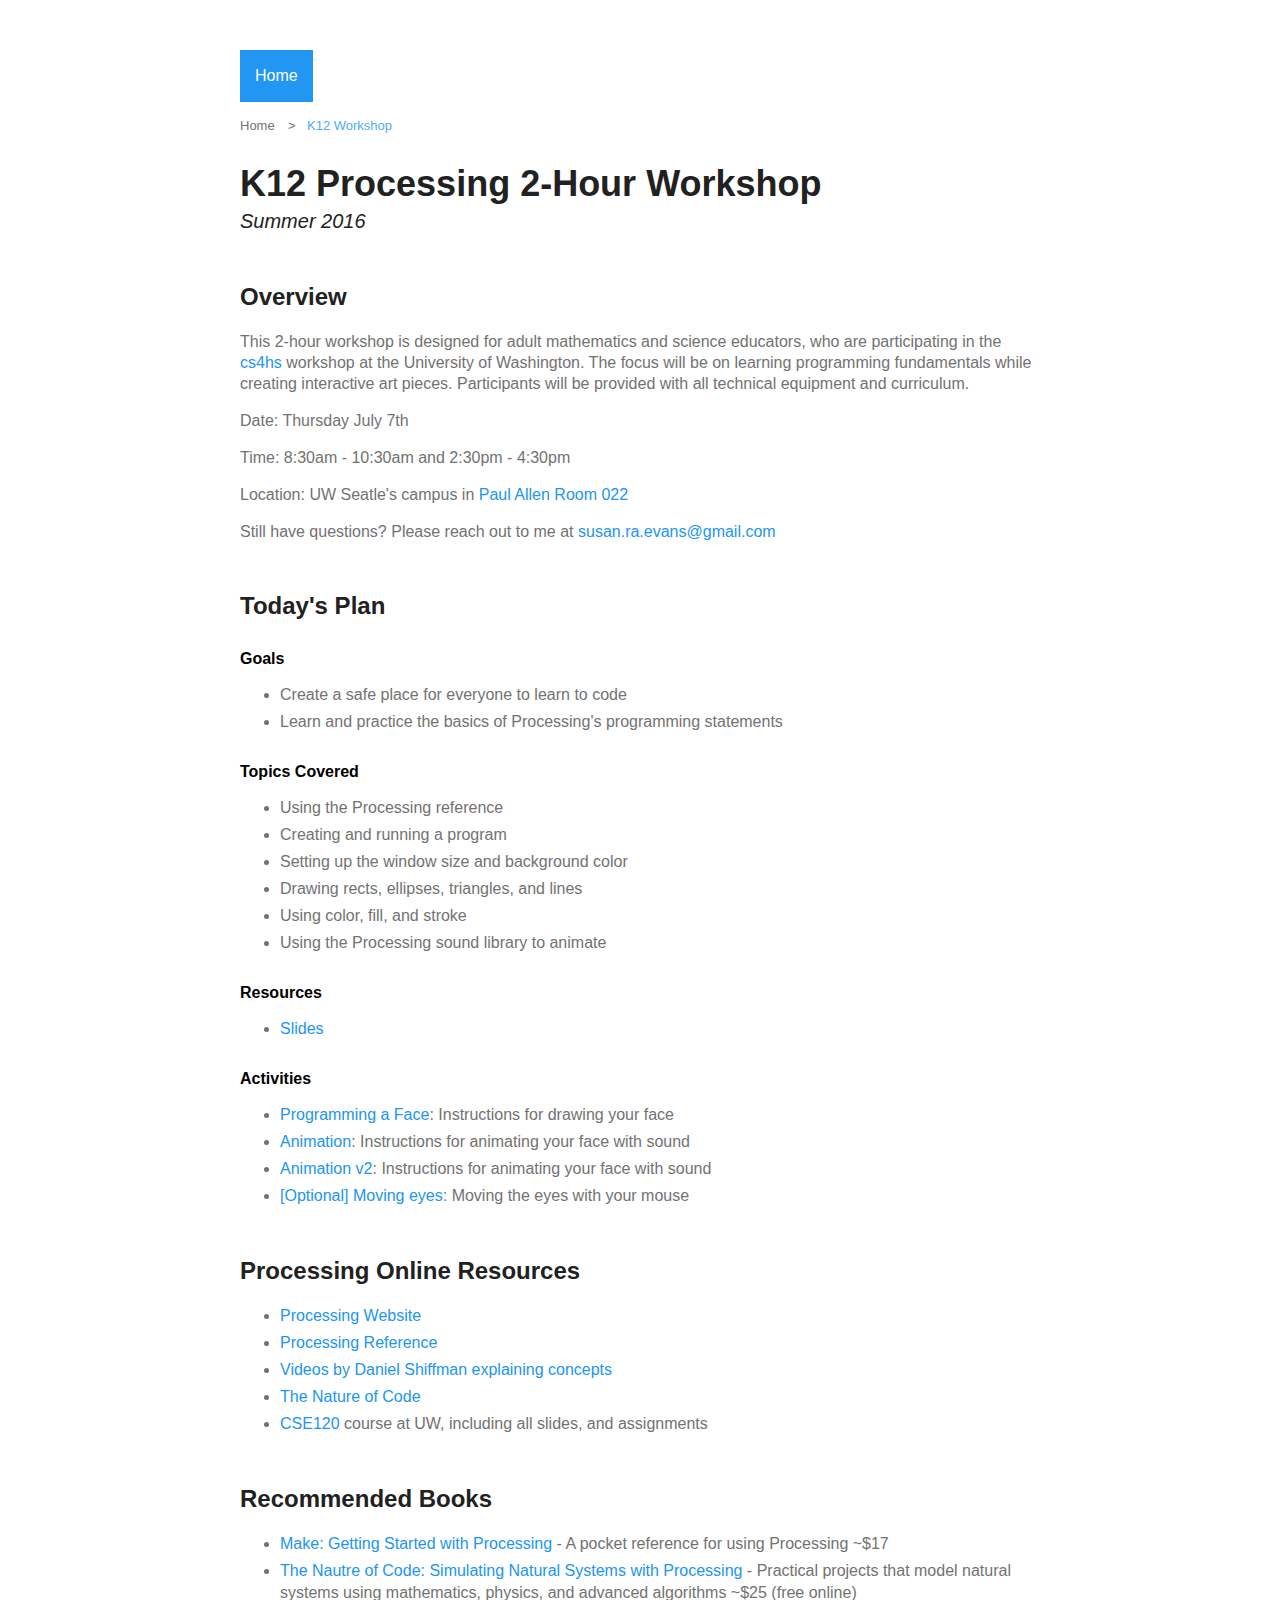
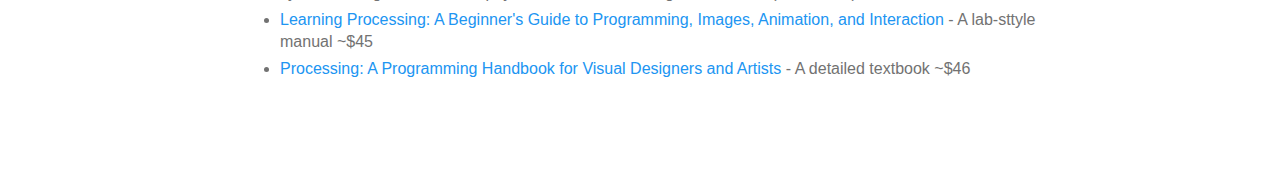
<file: summer-2016/k12-processing.html>
<html>
	<head>
		<title>Learn to Code</title>

		<link rel="stylesheet" type="text/css" href="../styles.css">
	</head>
	<body>
		<ul class="nav">
			<li><a href="../index.html">Home</a></li>
		</ul>
        
        <div class="clear"></div>
        
        <ul class="breadcrumbs">
            <li class="page home"><a href="../index.html">Home</a></li>
            <li class="sep">&#62;</li>
            <li class="page"><a class="this" href="k12-processing.html">K12 Workshop</a></li>
        </ul>

		<div class="clear"></div>
		
		<h1><a href="summer2015.html">K12 Processing 2-Hour Workshop</a></h1>
		<h3>Summer 2016</h3>
		
		<div class="section">
			<h2>Overview</h2>
			<p>This 2-hour workshop is designed for adult mathematics and science educators, who are participating in the <a href="https://cs4hs.cs.washington.edu/">cs4hs</a> workshop at the University of Washington. The focus will be on learning programming fundamentals while creating interactive art pieces. Participants will be provided with all technical equipment and curriculum.</p>

			<p>Date: Thursday July 7th</p>
			<p>Time: 8:30am - 10:30am and 2:30pm - 4:30pm</p>
			<p>Location: UW Seatle's campus in <a href="http://www.washington.edu/maps/#!/cse" target="_blank">Paul Allen Room 022</a></p>

			<p>Still have questions? Please reach out to me at <a href="mailto: susan.ra.evans@gmail.com">susan.ra.evans@gmail.com</a></p>
		</div>

        <div class="section">
			<h2>Today's Plan</h2>
            <h4>Goals</h4>
			<ul>
				<li>Create a safe place for everyone to learn to code</li>
				<li>Learn and practice the basics of Processing's programming statements</li>
			</ul>
			<h4>Topics Covered</h4>
			<ul>
				<li>Using the Processing reference</li>
                <li>Creating and running a program</li>
				<li>Setting up the window size and background color</li>
				<li>Drawing rects, ellipses, triangles, and lines</li>
				<li>Using color, fill, and stroke</li>
                <li>Using the Processing sound library to animate</li>
			</ul>
            <h4>Resources</h4>
            <ul><li><a href="https://docs.google.com/presentation/d/1fFS9XS_TbeeHY7YqMeCA9pifycCRkyegXC8-YI2uiu4/edit?usp=sharing" target="_blank">Slides</a></li>
            </ul>
            <h4>Activities</h4>
			<ul>
                <li><a href="face-activity.html">Programming a Face</a>: Instructions for drawing your face</li>
                <li><a href="animating.html">Animation</a>: Instructions for animating your face with sound</li>
                <li><a href="animatingv2.html">Animation v2</a>: Instructions for animating your face with sound</li>
                <li><a href="moving-eyes.html">[Optional] Moving eyes: </a>Moving the eyes with your mouse</li>
			</ul>
		</div>
        
		<div class="section">
			<h2>Processing Online Resources</h2>
			<ul>
				<li><a href="http://processing.org" target="_blank">Processing Website</a></li>
				<li><a href="https://processing.org/reference/" target="_blank">Processing Reference</a></li>
				<li><a href="http://learningprocessing.com/videos/">Videos by Daniel Shiffman explaining concepts</a></li>
                <li><a href="http://natureofcode.com/book/" target="_blank">The Nature of Code</a></li>
                <li><a href="https://canvas.uw.edu/courses/1039396" target="_blank">CSE120</a> course at UW, including all slides, and assignments</li>
			</ul>
		</div>
        
        <div class="section">
            <h2>Recommended Books</h2>   
            <ul>
                <li><a href="https://www.amazon.com/Getting-Started-Processing-Hands-Introduction/dp/1457187086/" target="_blank">Make: Getting Started with Processing</a> - A pocket reference for using Processing ~$17</li>
                <li><a href="https://www.amazon.com/Nature-Code-Simulating-Natural-Processing/dp/0985930802/" target="_blank">The Nautre of Code: Simulating Natural Systems with Processing</a> - Practical projects that model natural systems using mathematics, physics, and advanced algorithms ~$25 (free online)</li>
                <li><a href="https://www.amazon.com/Learning-Processing-Second-Programming-Interaction/dp/0123944430" target="_blank">Learning Processing: A Beginner's Guide to Programming, Images, Animation, and Interaction</a> - A lab-sttyle manual ~$45</li>
				<li><a href="https://www.amazon.com/Processing-Programming-Handbook-Designers-Artists/dp/026202828X/" target="_blank">Processing: A Programming Handbook for Visual Designers and Artists</a> - A detailed textbook ~$46</li>
			</ul>
        </div>
	</body>
</html>
</file>
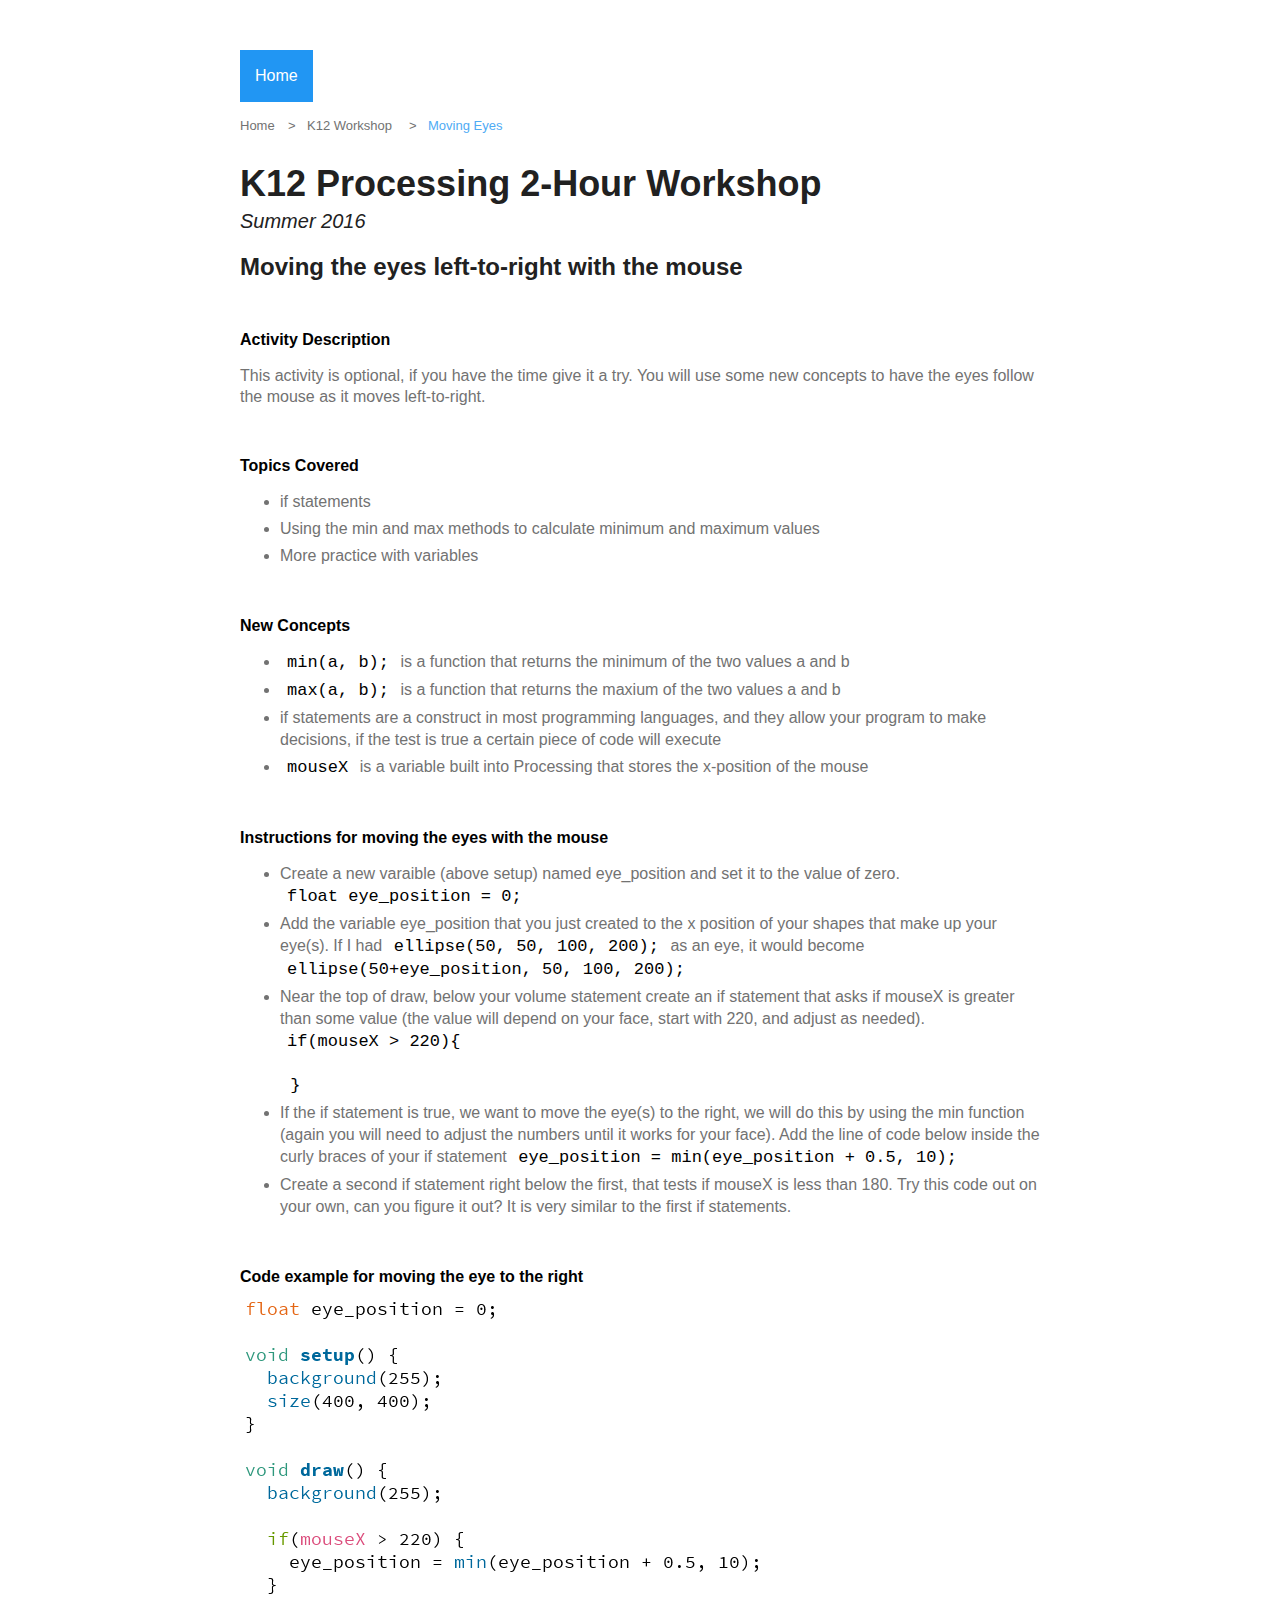
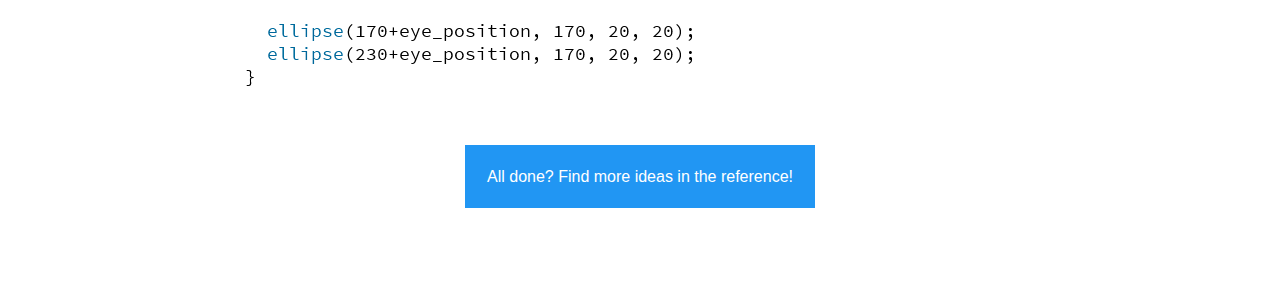
<file: summer-2016/moving-eyes.html>
<html>
	<head>
		<title>Learn to Code</title>

		<link rel="stylesheet" type="text/css" href="../styles.css">
	</head>
	<body>
		<ul class="nav">
			<li><a href="../index.html">Home</a></li>
		</ul>

        <div class="clear"></div>
        
        <ul class="breadcrumbs">
            <li class="page home"><a href="../index.html">Home</a></li>
            <li class="sep">&#62;</li>
            <li class="page"><a href="k12-processing.html">K12 Workshop</a></li>
            <li class="sep">&#62;</li>
            <li class="page"><a class="this" href="moving-eyes.html">Moving Eyes</a> </li>
        </ul>
        
		<div class="clear"></div>
		
		<h1><a href="summer2016.html">K12 Processing 2-Hour Workshop</a></h1>
		<h3>Summer 2016</h3>
		
        <h2>Moving the eyes left-to-right with the mouse</h2>
        
        <div class="section">
            <h4>Activity Description</h4>
            <p>This activity is optional, if you have the time give it a try. You will use some new concepts to have the eyes follow the mouse as it moves left-to-right.</p>
        </div>
        
        <div class="section">
            <h4>Topics Covered</h4>
            <ul>
                <li>if statements</li>
                <li>Using the min and max methods to calculate minimum and maximum values</li>
                <li>More practice with variables</li>
            </ul>
        </div>
            
        <div class="section">
            <h4>New Concepts</h4>
            <ul>
                <li><pre>min(a, b);</pre> is a function that returns the minimum of the two values a and b</li>
                <li><pre>max(a, b);</pre> is a function that returns the maxium of the two values a and b</li>
                <li>if statements are a construct in most programming languages, and they allow your program to make decisions, if the test is true a certain piece of code will execute</li>
                <li><pre>mouseX</pre> is a variable built into Processing that stores the x-position of the mouse</li>
            </ul>
        </div>
        
        <div class="section">
            <h4>Instructions for moving the eyes with the mouse</h4>
            <ul>
                <li>Create a new varaible (above setup) named eye_position and set it to the value of zero. <pre>float eye_position = 0;</pre></li>
                <li>Add the variable eye_position that you just created to the x position of your shapes that make up your eye(s). If I had <pre>ellipse(50, 50, 100, 200);</pre> as an eye, it would become <pre>ellipse(50+eye_position, 50, 100, 200);</pre></li>
                <li>Near the top of draw, below your volume statement create an if statement that asks if mouseX is greater than some value (the value will depend on your face, start with 220, and adjust as needed).<br><pre>if(mouseX > 220){
                
 }</pre></li>
                <li>If the if statement is true, we want to move the eye(s) to the right, we will do this by using the min function (again you will need to adjust the numbers until it works for your face). Add the line of code below inside the curly braces of your if statement <pre>eye_position = min(eye_position + 0.5, 10);</pre></li>
                <li>Create a second if statement right below the first, that tests if mouseX is less than 180. Try this code out on your own, can you figure it out? It is very similar to the first if statements.</li>
            </ul>
        </div>
        
        <div class="section">
            <h4>Code example for moving the eye to the right</h4>
            <img src="imgs/moving_eye_code.png" />
        </div>
        
        <div class="section">
            <a href="https://processing.org/reference/"><div class="button">
                <p>All done? Find more ideas in the reference!</p>
            </div></a>
        </div>
	</body>
</html>
</file>
<file: styles.css>
body {
	font-family: "Helvetica", Arial, sans-serif;
	width: 800px;
	margin: 0 auto;
	padding: 50px;
}

h1 {
	font-size: 36px;
	margin: 0 0 5px 0;
	padding: 0;
	color: #212121;
}

h1 a {
	color: #212121;
}

h1 a:hover {
	opacity: 1;
}

h2 {
	font-size: 24px;
	color: #212121;
}

h3 {
	font-weight: normal;
	font-size: 20px;
	font-style: italic;
	color: #212121;
	margin: 0;
	padding: 0;
}

h4 {
	margin-bottom: 12px;
    margin-top: 30px;
}

h5 {
    margin-top: 10px;
}

a {
	color: #2095F2;
	text-decoration: none;
}

a:hover {
	opacity: .8;
}

.nav {
	list-style-type: none;
	margin: 0;
	padding: 0;
}
.nav li {
	display: inline;
	background-color: #2196F3;
	padding: 15px;
	margin: 0 20px 0 0;
	float: left;
}

.nav li:hover {
	opacity: 0.8;
}

.nav li a {
	color: #FFFFFF;
}

li {
	margin: 5px 0;
}

p, li {
	color: #727272;
}

.section {
	margin: 50px 0;
}

.clear {
	clear: both;
}

.section .nobullets {
	list-style: none;
}

p {
    line-height: 21px;
}

.breadcrumbs {
    clear: both;
    list-style-type: none;
    padding: 0;
    float: left;
    font-size: 13px;
    margin-top: 0;
}

.breadcrumbs li {
    float: left;
}

.breadcrumbs .page {
    width: 102px;
}

.breadcrumbs .sep {
    width: 3px;
}

.breadcrumbs .home {
    width: 40px;
}

.breadcrumbs .home a {
    padding-left: 0;
}

.breadcrumbs li a, .breadcrumbs .sep {
    display: block;
    float: left;
    padding: 8px;
    color: #727272;
}

.breadcrumbs li .this {
    color: #4FABF4;
}

.face-examples img {
    width: 175px;
    margin-right: 20px;
    margin-bottom: 20px;
}



.shapes img, .arcs img {
    width: 360px;
    margin-right: 20px;
    margin-bottom: 20px;
}

.arcs .arc {
    width: 780px;
}

.custom img {
    vertical-align: top;
    margin-right: 20px;
    margin-bottom: 20px;
}

.half {
    width: 48%;
    float: left;
    margin-right: 10px;
    margin-bottom: 20px;
}

.quarter {
    width: 23%;
    float: left;
    margin-right: 10px;
    margin-bottom: 20px;
}

.last {
    margin-right: 0;
}

.color_examples img {
    width: 100%;
    vertical-align: top;
}

pre {
    font-size: 17px;
    display: inline;
    color: #000000;
    padding: 0 7px 0 7px;
}

li {
    line-height: 22px;
}

.button {
    width: 310px;
    margin: 0 auto;
    background-color: #2196F3;
    padding: 5px 20px;
}

.button:hover {
	opacity: 0.8;
}

.button p {
    color: #fff;
    text-align: center;
}

@media screen and (max-width: 650px) {
	body {
		width: 500px;
	}
}

@media screen and (max-width: 550px) {
	body {
		width: 400px;
	}
}

@media screen and (max-width: 450px) {
	body {
		width: 300px;
	}
}
</file>
